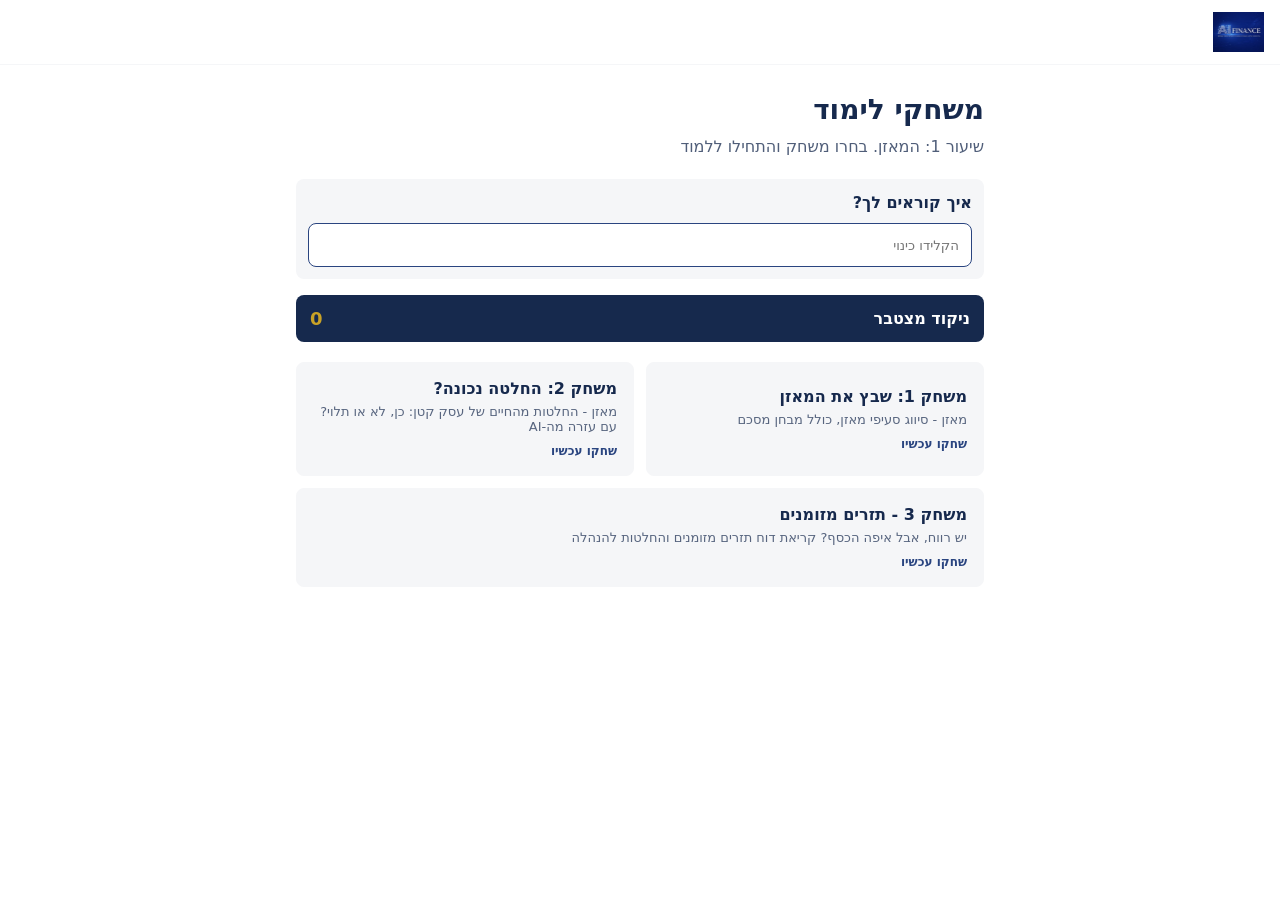
<file: index.html>
<!DOCTYPE html>
<html lang="he" dir="rtl">
<head>
<meta charset="UTF-8">
<meta name="viewport" content="width=device-width, initial-scale=1.0">
<title>משחקי לימוד</title>
<link rel="stylesheet" href="assets/style.css">
<link rel="icon" href="assets/logo.png">
</head>
<body>
  <header class="site-header">
    <img src="assets/logo.png" alt="לוגו" class="logo"
      onerror="this.style.display='none'; document.getElementById('logo-fallback').style.display='flex';">
    <strong id="logo-fallback" class="logo-fallback" style="display:none;">משחקי לימוד</strong>
  </header>

  <main class="home-main">
    <h1>משחקי לימוד</h1>
    <p class="subtitle">שיעור 1: המאזן. בחרו משחק והתחילו ללמוד</p>

    <section class="nickname-section">
      <label for="nickname">איך קוראים לך?</label>
      <input id="nickname" type="text" placeholder="הקלידו כינוי" maxlength="20" autocomplete="off">
    </section>

    <section class="score-bar">
      <span class="score-label">ניקוד מצטבר</span>
      <span class="score-value" id="total-score">0</span>
    </section>

    <section class="games-grid">
      <button class="game-card pressable" data-game="maazan" type="button">
        <h3>משחק 1: שבץ את המאזן</h3>
        <p>מאזן - סיווג סעיפי מאזן, כולל מבחן מסכם</p>
        <span class="badge">שחקו עכשיו</span>
      </button>

      <button class="game-card pressable" data-game="hachlata" type="button">
        <h3>משחק 2: החלטה נכונה?</h3>
        <p>מאזן - החלטות מהחיים של עסק קטן: כן, לא או תלוי? עם עזרה מה-AI</p>
        <span class="badge">שחקו עכשיו</span>
      </button>

      <button class="game-card pressable" data-game="tazrim" type="button">
        <h3>משחק 3 - תזרים מזומנים</h3>
        <p>יש רווח, אבל איפה הכסף? קריאת דוח תזרים מזומנים והחלטות להנהלה</p>
        <span class="badge">שחקו עכשיו</span>
      </button>
    </section>
  </main>

  <script>
    (function () {
      var NICKNAME_KEY = "learnGames_nickname";
      var TOTAL_SCORE_KEY = "learnGames_totalScore";

      var nicknameInput = document.getElementById("nickname");
      try {
        var savedNickname = localStorage.getItem(NICKNAME_KEY);
        if (savedNickname) {
          nicknameInput.value = savedNickname;
        }
      } catch (e) {
        // localStorage לא זמין; מתעלמים בשקט
      }

      nicknameInput.addEventListener("input", function () {
        try {
          localStorage.setItem(NICKNAME_KEY, nicknameInput.value);
        } catch (e) {
          // localStorage לא זמין; מתעלמים בשקט
        }
      });

      var totalScoreEl = document.getElementById("total-score");
      try {
        var total = parseInt(localStorage.getItem(TOTAL_SCORE_KEY) || "0", 10);
        totalScoreEl.textContent = isNaN(total) ? "0" : String(total);
      } catch (e) {
        totalScoreEl.textContent = "0";
      }

      document.querySelector('[data-game="maazan"]').addEventListener("click", function () {
        window.location.href = "games/02-maazan.html";
      });

      document.querySelector('[data-game="hachlata"]').addEventListener("click", function () {
        window.location.href = "games/04-hachlata.html";
      });

      document.querySelector('[data-game="tazrim"]').addEventListener("click", function () {
        window.location.href = "games/05-tazrim.html";
      });

    })();
  </script>
</body>
</html>
</file>
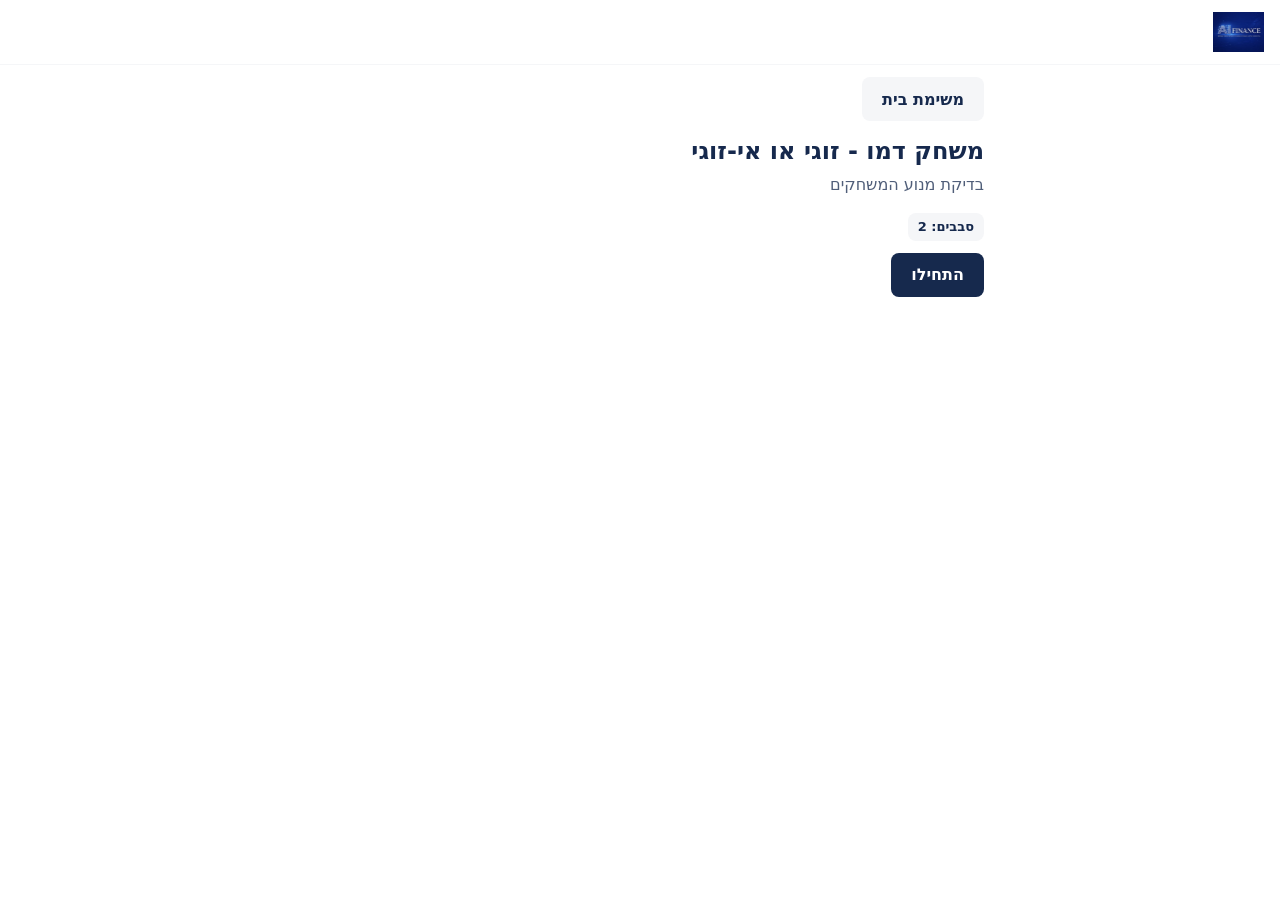
<file: demo.html>
<!DOCTYPE html>
<html lang="he" dir="rtl">
<head>
<meta charset="UTF-8">
<meta name="viewport" content="width=device-width, initial-scale=1.0">
<title>בדיקת מנוע - דמו</title>
<link rel="stylesheet" href="assets/style.css">
<link rel="icon" href="assets/logo.png">
</head>
<body>
  <header class="site-header">
    <img src="assets/logo.png" alt="לוגו" class="logo"
      onerror="this.style.display='none'; document.getElementById('logo-fallback').style.display='flex';">
    <strong id="logo-fallback" class="logo-fallback" style="display:none;">משחקי לימוד</strong>
  </header>

  <div class="game-shell" id="demo-game"></div>

  <script src="assets/engine.js"></script>
  <script src="data/demo.js"></script>
  <script>
    initGame(window.DEMO_GAME_DATA, "demo-game");
  </script>
</body>
</html>
</file>
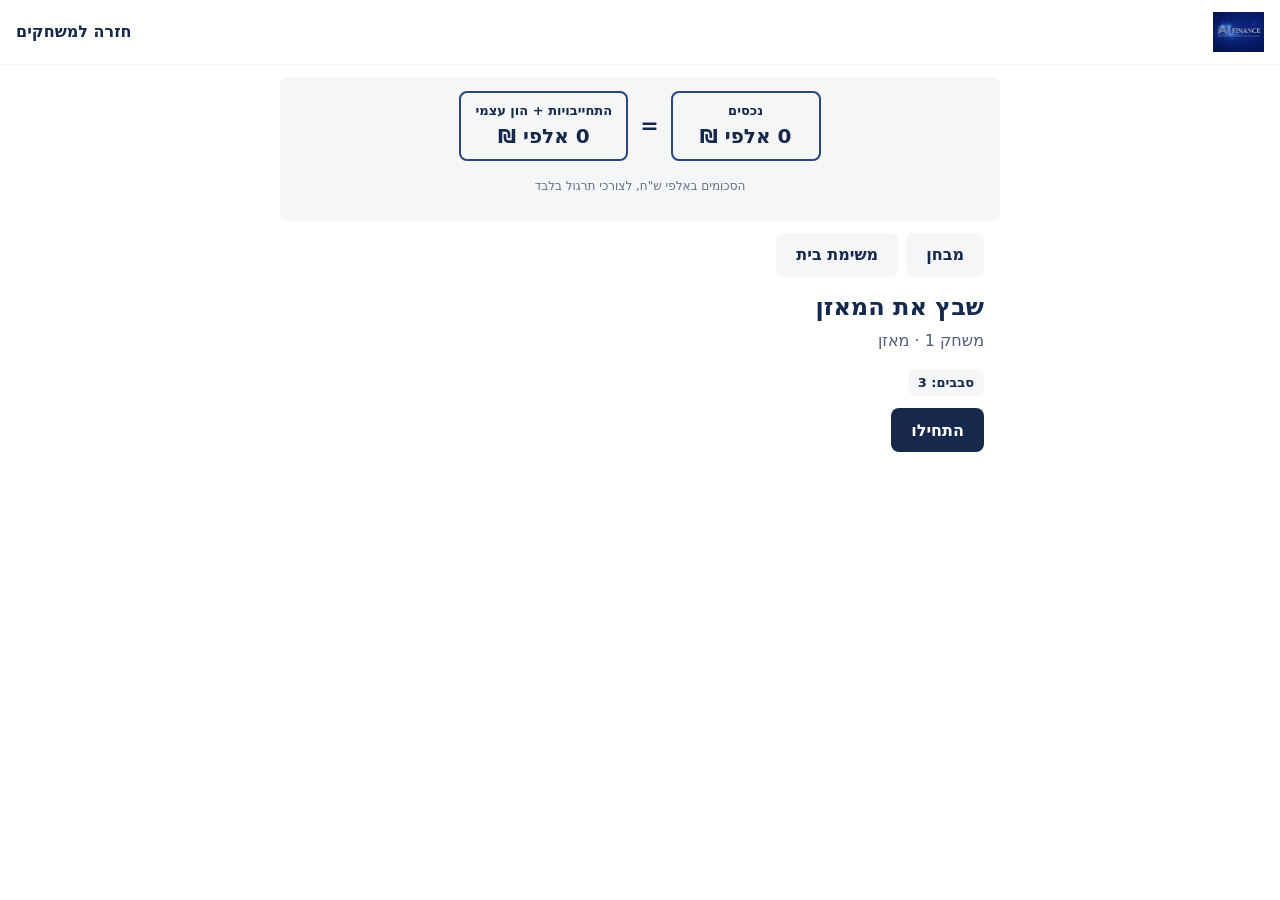
<file: games/02-maazan.html>
<!DOCTYPE html>
<html lang="he" dir="rtl">
<head>
<meta charset="UTF-8">
<meta name="viewport" content="width=device-width, initial-scale=1.0">
<title>שבץ את המאזן - משחק 1</title>
<link rel="stylesheet" href="../assets/style.css">
<link rel="icon" href="../assets/logo.png">
<style>
  /* עיצוב ייעודי לפאנל משוואת המאזן - שייך למשחק הזה בלבד, לא נוגע ב-engine.js */
  .maazan-equation {
    display: flex;
    align-items: center;
    justify-content: center;
    flex-wrap: wrap;
    gap: 12px;
    max-width: 720px;
    margin: 12px auto 0;
    padding: 14px;
    border-radius: 8px;
    background: var(--bg-gray);
  }

  .eq-side {
    display: flex;
    flex-direction: column;
    align-items: center;
    min-width: 150px;
    padding: 8px 14px;
    border-radius: 8px;
    border: 2px solid var(--navy-light);
    transition: border-color 200ms ease, color 200ms ease;
  }

  .eq-label {
    font-size: 13px;
    font-weight: 600;
    color: var(--navy-deep);
  }

  .eq-value {
    font-size: 20px;
    font-weight: 700;
    color: var(--navy-deep);
    transition: color 200ms ease;
  }

  .eq-sign {
    font-size: 22px;
    font-weight: 700;
    color: var(--navy-deep);
  }

  .maazan-equation.balanced .eq-side {
    border-color: var(--gold);
  }

  .maazan-equation.balanced .eq-value {
    color: var(--gold);
  }

  .maazan-equation.unbalanced .eq-side {
    border-color: var(--red-error);
  }

  .maazan-equation.unbalanced .eq-value {
    color: var(--red-error);
  }

  .eq-note {
    width: 100%;
    text-align: center;
    font-size: 12px;
    color: var(--navy-deep);
    opacity: 0.65;
    margin-top: 4px;
  }
</style>
</head>
<body>
  <header class="site-header">
    <img src="../assets/logo.png" alt="לוגו" class="logo"
      onerror="this.style.display='none'; document.getElementById('logo-fallback').style.display='flex';">
    <strong id="logo-fallback" class="logo-fallback" style="display:none;">משחקי לימוד</strong>
    <a href="../index.html" class="home-link" style="margin-inline-start:auto;font-weight:600;color:inherit;text-decoration:none;white-space:nowrap;">חזרה למשחקים</a>
  </header>

  <section class="maazan-equation" id="maazan-equation" aria-live="polite">
    <div class="eq-side">
      <span class="eq-label">נכסים</span>
      <span class="eq-value" id="eq-assets-value">0 אלפי ₪</span>
    </div>
    <span class="eq-sign">=</span>
    <div class="eq-side">
      <span class="eq-label">התחייבויות + הון עצמי</span>
      <span class="eq-value" id="eq-liab-value">0 אלפי ₪</span>
    </div>
    <p class="eq-note">הסכומים באלפי ש"ח, לצורכי תרגול בלבד</p>
  </section>

  <div class="game-shell" id="maazan-game"></div>

  <script src="../assets/engine.js"></script>
  <script src="../data/02-maazan.js"></script>
  <script>
    (function () {
      var GAME_DATA = window.MAAZAN_GAME_DATA;
      var ASSET_SIDE_IDS = { cur_asset: true, fix_asset: true };

      // רשימת כל הפריטים, לחישוב משוואת המאזן בלי לגעת ב-engine.js.
      var ALL_ITEMS = [];
      GAME_DATA.rounds.forEach(function (round) {
        round.items.forEach(function (item) {
          ALL_ITEMS.push(item);
        });
      });

      var countedIds = {};
      var assetsTotal = 0;
      var liabEquityTotal = 0;

      var equationEl = document.getElementById("maazan-equation");
      var assetsValueEl = document.getElementById("eq-assets-value");
      var liabValueEl = document.getElementById("eq-liab-value");

      function formatAmount(n) {
        return n.toLocaleString("he-IL") + " אלפי ₪";
      }

      function updateDisplay() {
        assetsValueEl.textContent = formatAmount(assetsTotal);
        liabValueEl.textContent = formatAmount(liabEquityTotal);

        equationEl.classList.remove("balanced", "unbalanced");
        if (assetsTotal === 0 && liabEquityTotal === 0) {
          return; // מצב התחלתי ניטרלי, לפני כל שיבוץ
        }
        if (assetsTotal === liabEquityTotal) {
          equationEl.classList.add("balanced");
        } else {
          equationEl.classList.add("unbalanced");
        }
      }

      function resetEquation() {
        countedIds = {};
        assetsTotal = 0;
        liabEquityTotal = 0;
        updateDisplay();
      }

      function recomputeFromContainer() {
        // בודקים הכלה (substring) של הטקסט המלא של כל פריט בתוך תוכן קטגוריות
        // המקום שבו engine.js מציג פריטים ששובצו נכון - במקום לפרק לפי פסיקים,
        // כי חלק מטקסטי הפריטים מכילים פסיק בתוכם (למשל "..., הנפרעת בעוד שנתיים").
        var placedGroups = container.querySelectorAll(".category-items");
        var combinedText = "";
        placedGroups.forEach(function (group) {
          combinedText += " || " + group.textContent;
        });

        ALL_ITEMS.forEach(function (item) {
          if (countedIds[item.id]) {
            return;
          }
          if (combinedText.indexOf(item.text) !== -1) {
            countedIds[item.id] = true;
            if (ASSET_SIDE_IDS[item.answer]) {
              assetsTotal += item.amount;
            } else {
              liabEquityTotal += item.amount;
            }
          }
        });
        updateDisplay();
      }

      var container = document.getElementById("maazan-game");

      // לחיצה על "שחקו שוב" מאפסת משחק שלם ב-engine.js, ולכן גם מאפסים כאן.
      container.addEventListener("click", function (e) {
        if (e.target && e.target.textContent && e.target.textContent.trim() === "שחקו שוב") {
          resetEquation();
        }
      });

      var observer = new MutationObserver(function () {
        recomputeFromContainer();
      });
      observer.observe(container, { childList: true, subtree: true });

      initGame(GAME_DATA, "maazan-game");
    })();
  </script>
</body>
</html>
</file>
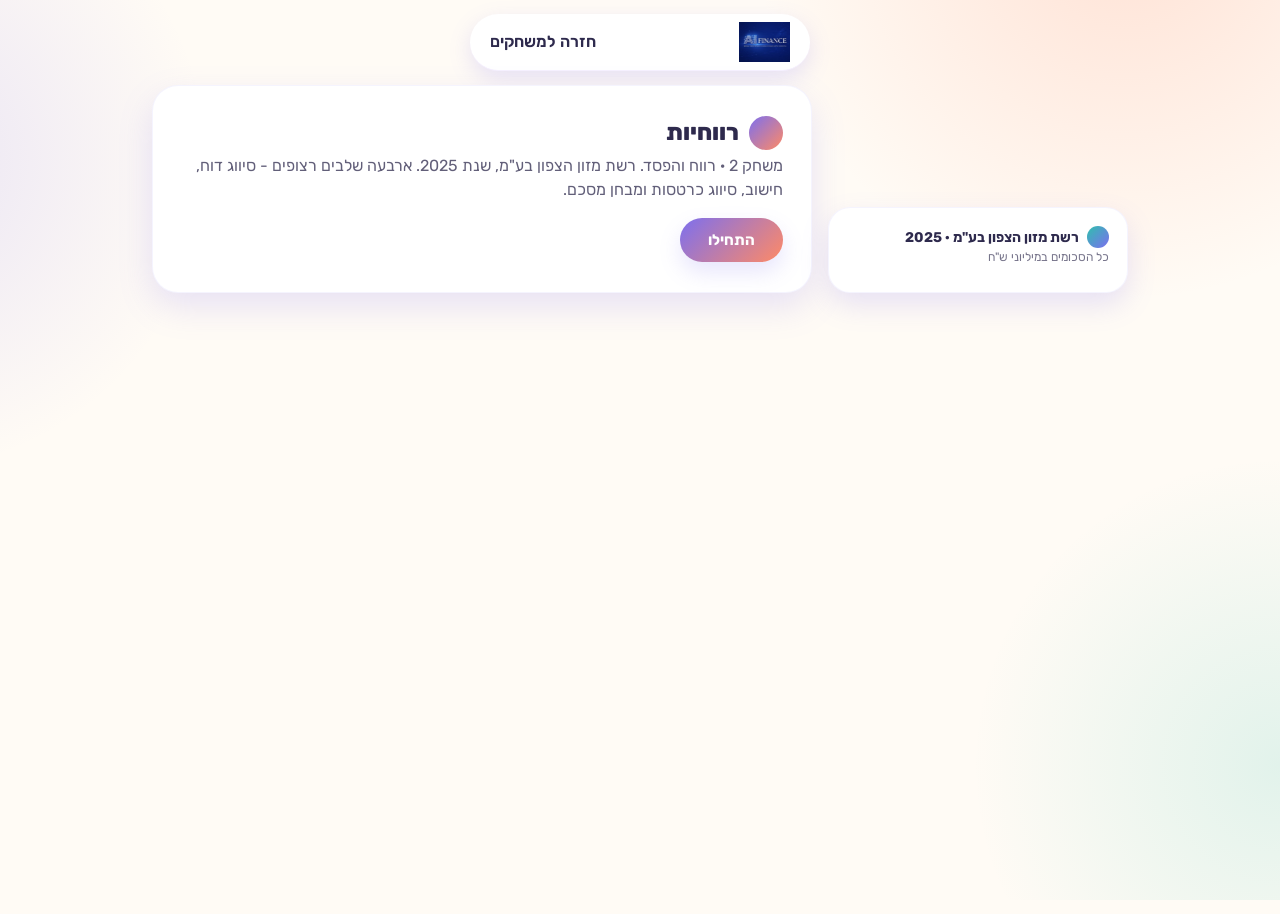
<file: games/03-rivchi.html>
<!DOCTYPE html>
<html lang="he" dir="rtl">
<head>
<meta charset="UTF-8">
<meta name="viewport" content="width=device-width, initial-scale=1.0">
<title>רווחיות - משחק 2</title>
<link rel="stylesheet" href="../assets/style.css">
<link rel="icon" href="../assets/logo.png">
<link rel="preconnect" href="https://fonts.googleapis.com">
<link rel="preconnect" href="https://fonts.gstatic.com" crossorigin>
<link href="https://fonts.googleapis.com/css2?family=Rubik:wght@400;500;600;700;800&display=swap" rel="stylesheet">
<style>
  /*
    עיצוב ייעודי למשחק "רווחיות" בלבד - לא נוגע ב-engine.js ולא ב-assets/style.css.
    כל המשתנים והכללים כאן מוגדרים תחת .rv-theme (על ה-body של הדף הזה בלבד),
    כך שהם דורסים את משתני העיצוב המשותפים רק במסמך הזה ולא משפיעים על משחקים אחרים.
  */

  .rv-theme {
    --navy-deep: #2E2A4D;
    --navy-light: #B7A9E8;
    --gold: #F5A623;
    --bg-gray: #F6F1FF;
    --red-error: #E8506B;
    --rv-violet: #7C6FEF;
    --rv-coral: #FF8A65;
    --rv-teal: #2FBFAE;
    --rv-cream: #FFFBF5;
    --rv-shadow: rgba(124, 111, 239, 0.18);
    font-family: "Rubik", "Segoe UI", Arial, sans-serif;
    min-height: 100vh;
    background-color: var(--rv-cream);
    background-image:
      radial-gradient(620px circle at 88% -8%, rgba(255, 138, 101, 0.22), transparent 60%),
      radial-gradient(520px circle at -8% 18%, rgba(124, 111, 239, 0.16), transparent 60%),
      radial-gradient(560px circle at 100% 85%, rgba(47, 191, 174, 0.14), transparent 55%);
    background-attachment: fixed;
  }

  .rv-theme .site-header {
    background: #fff;
    border-radius: 999px;
    max-width: 340px;
    margin: 14px auto;
    padding: 8px 20px;
    box-shadow: 0 8px 22px var(--rv-shadow);
  }

  .rv-theme .logo-fallback {
    color: var(--rv-violet);
    font-weight: 700;
  }

  .rv-theme .screen {
    background: #fff;
    border-radius: 26px;
    padding: 30px 28px;
    box-shadow: 0 14px 34px var(--rv-shadow);
    border: 1px solid rgba(124, 111, 239, 0.08);
  }

  .rv-theme .screen h2 {
    display: flex;
    align-items: center;
    gap: 10px;
    font-size: 23px;
    font-weight: 800;
    color: var(--navy-deep);
    margin-top: 0;
    line-height: 1.3;
  }

  .rv-theme .screen h2::before {
    content: "";
    display: inline-block;
    flex-shrink: 0;
    width: 34px;
    height: 34px;
    border-radius: 50%;
    background-color: var(--rv-violet);
    background-image:
      linear-gradient(135deg, var(--rv-violet), var(--rv-coral)),
      url("data:image/svg+xml,<svg xmlns='http://www.w3.org/2000/svg' viewBox='0 0 24 24' fill='white'><rect x='3' y='12' width='4' height='9'/><rect x='10' y='7' width='4' height='14'/><rect x='17' y='3' width='4' height='18'/></svg>");
    background-size: cover, 16px 16px;
    background-position: center, center;
    background-repeat: no-repeat, no-repeat;
  }

  .rv-theme .screen-subtitle {
    color: var(--navy-deep);
    opacity: 0.75;
  }

  .rv-theme .score-line,
  .rv-theme .level-tag {
    display: inline-block;
    background: var(--bg-gray);
    color: var(--navy-deep);
    padding: 6px 16px;
    border-radius: 999px;
    font-weight: 600;
    font-size: 13px;
  }

  .rv-theme .btn {
    border-radius: 999px;
    border: none;
    padding: 12px 28px;
    font-family: inherit;
    font-weight: 700;
    font-size: 15px;
    cursor: pointer;
    transition: transform 150ms ease, box-shadow 150ms ease;
  }

  .rv-theme .btn.btn-primary {
    background: linear-gradient(135deg, var(--rv-violet), var(--rv-coral));
    color: #fff;
    box-shadow: 0 10px 22px var(--rv-shadow);
  }

  .rv-theme .btn.btn-primary:hover {
    transform: translateY(-2px);
    box-shadow: 0 12px 26px var(--rv-shadow);
  }

  .rv-theme .btn.btn-secondary {
    background: #fff;
    color: var(--rv-violet);
    border: 2px solid var(--rv-violet);
  }

  .rv-theme .pressable:active {
    transform: scale(0.96);
  }

  .rv-theme .categories {
    gap: 10px;
  }

  .rv-theme .category {
    border-radius: 16px;
    border: 2px solid var(--rv-violet);
    background: #fff;
    color: var(--navy-deep);
    font-weight: 600;
    padding: 10px 16px;
    transition: background 150ms ease, color 150ms ease, transform 150ms ease;
  }

  .rv-theme .category:hover {
    background: var(--rv-violet);
    color: #fff;
    transform: translateY(-1px);
  }

  .rv-theme .item-pile {
    gap: 10px;
  }

  .rv-theme .item-card {
    border-radius: 14px;
    border: 2px solid var(--bg-gray);
    background: var(--rv-cream);
    color: var(--navy-deep);
    font-weight: 500;
    padding: 10px 16px;
  }

  .rv-theme .item-card.selected {
    border-color: var(--rv-coral);
    background: #fff;
    box-shadow: 0 4px 14px rgba(255, 138, 101, 0.3);
  }

  .rv-theme .feedback-box {
    border-radius: 14px;
    padding: 12px 16px;
    font-weight: 600;
    margin: 10px 0;
    display: flex;
    align-items: center;
    gap: 10px;
  }

  .rv-theme .feedback-box.correct {
    background: rgba(47, 191, 174, 0.12);
    color: #1B8F7F;
    border: 1px solid rgba(47, 191, 174, 0.3);
  }

  .rv-theme .feedback-box.correct::before {
    content: "";
    flex-shrink: 0;
    width: 22px;
    height: 22px;
    border-radius: 50%;
    background-color: var(--rv-teal);
    background-image: url("data:image/svg+xml,<svg xmlns='http://www.w3.org/2000/svg' viewBox='0 0 24 24' fill='none' stroke='white' stroke-width='3' stroke-linecap='round' stroke-linejoin='round'><path d='M4 12l5 5L20 6'/></svg>");
    background-size: 13px 13px;
    background-position: center;
    background-repeat: no-repeat;
  }

  .rv-theme .feedback-box.wrong {
    background: rgba(232, 80, 107, 0.1);
    color: #C43A54;
    border: 1px solid rgba(232, 80, 107, 0.25);
  }

  .rv-theme .feedback-box.wrong::before {
    content: "";
    flex-shrink: 0;
    width: 22px;
    height: 22px;
    border-radius: 50%;
    background-color: var(--red-error);
    background-image: url("data:image/svg+xml,<svg xmlns='http://www.w3.org/2000/svg' viewBox='0 0 24 24' fill='none' stroke='white' stroke-width='3' stroke-linecap='round' stroke-linejoin='round'><path d='M6 6l12 12M18 6L6 18'/></svg>");
    background-size: 13px 13px;
    background-position: center;
    background-repeat: no-repeat;
  }

  .rv-theme .top-progress {
    background: var(--bg-gray);
    border-radius: 999px;
    height: 10px;
    overflow: hidden;
  }

  .rv-theme .top-progress-fill {
    background: linear-gradient(90deg, var(--rv-coral), var(--gold));
    height: 100%;
    border-radius: 999px;
    transition: width 300ms ease;
  }

  .rv-theme .missed-list {
    padding-inline-start: 22px;
  }

  .rv-theme .missed-list li {
    margin-bottom: 6px;
    color: var(--navy-deep);
  }

  .rv-layout {
    display: flex;
    flex-wrap: wrap-reverse;
    gap: 16px;
    max-width: 1000px;
    margin: 0 auto;
    padding: 0 12px 24px;
    align-items: flex-start;
  }

  .rv-action {
    flex: 1 1 420px;
    min-width: 280px;
  }

  .rv-waterfall {
    flex: 0 0 300px;
    max-width: 340px;
    background: #fff;
    border-radius: 22px;
    padding: 18px 18px;
    position: sticky;
    top: 12px;
    box-shadow: 0 12px 28px var(--rv-shadow);
    border: 1px solid rgba(124, 111, 239, 0.08);
  }

  .rv-wf-head {
    margin-bottom: 8px;
  }

  .rv-wf-company {
    display: flex;
    align-items: center;
    gap: 8px;
    font-weight: 700;
    color: var(--navy-deep);
    font-size: 14px;
  }

  .rv-wf-company::before {
    content: "";
    flex-shrink: 0;
    width: 22px;
    height: 22px;
    border-radius: 50%;
    background-color: var(--rv-teal);
    background-image: linear-gradient(135deg, var(--rv-teal), var(--rv-violet)),
      url("data:image/svg+xml,<svg xmlns='http://www.w3.org/2000/svg' viewBox='0 0 24 24' fill='white'><rect x='3' y='12' width='4' height='9'/><rect x='10' y='7' width='4' height='14'/><rect x='17' y='3' width='4' height='18'/></svg>");
    background-size: cover, 12px 12px;
    background-position: center, center;
    background-repeat: no-repeat, no-repeat;
  }

  .rv-wf-note {
    font-size: 12px;
    color: var(--navy-deep);
    opacity: 0.65;
  }

  .rv-wf-rows,
  .rv-mini-water {
    margin-top: 6px;
  }

  .rv-wf-row {
    display: flex;
    justify-content: space-between;
    align-items: baseline;
    padding: 5px 0;
    color: var(--navy-deep);
    font-size: 14px;
  }

  .rv-wf-row.rv-subtotal {
    border-top: 1px solid var(--navy-light);
    margin-top: 4px;
    padding-top: 7px;
    font-weight: 700;
  }

  .rv-wf-amount {
    font-variant-numeric: tabular-nums;
    direction: ltr;
    unicode-bidi: isolate;
  }

  .rv-wf-row.rv-gold-row .rv-wf-amount,
  .rv-wf-row.rv-gold-row .rv-wf-label {
    color: var(--gold);
    font-weight: 700;
  }

  @keyframes rv-flash-gold {
    0% { background-color: transparent; }
    30% { background-color: rgba(245, 166, 35, 0.3); }
    100% { background-color: transparent; }
  }

  .rv-flash {
    animation: rv-flash-gold 200ms ease;
    border-radius: 6px;
  }

  @keyframes rv-match-flash {
    0% { background-color: #fff; }
    30% { background-color: rgba(245, 166, 35, 0.32); }
    100% { background-color: #fff; }
  }

  .rv-match-flash {
    animation: rv-match-flash 500ms ease;
  }

  @keyframes rv-enter {
    from { opacity: 0; transform: translateY(6px); }
    to { opacity: 1; transform: translateY(0); }
  }

  .rv-enter {
    animation: rv-enter 180ms ease;
  }

  @keyframes rv-shake {
    0% { transform: translateX(0); }
    25% { transform: translateX(-6px); }
    50% { transform: translateX(6px); }
    75% { transform: translateX(-4px); }
    100% { transform: translateX(0); }
  }

  .rv-shake {
    animation: rv-shake 120ms ease;
    border-color: var(--red-error) !important;
  }

  @keyframes rv-screen-in {
    from { opacity: 0; transform: translateY(8px); }
    to { opacity: 1; transform: translateY(0); }
  }

  .rv-screen-transition {
    animation: rv-screen-in 200ms ease;
  }

  .rv-progress-wrap {
    position: relative;
    margin-bottom: 10px;
  }

  .rv-progress-dots {
    display: flex;
    justify-content: space-between;
    margin-top: 4px;
  }

  .rv-progress-dot {
    width: 9px;
    height: 9px;
    border-radius: 50%;
    background: var(--navy-light);
    opacity: 0.5;
    transition: box-shadow 200ms ease;
  }

  .rv-progress-dot.rv-done {
    background: var(--gold);
    opacity: 1;
    box-shadow: 0 0 0 4px rgba(245, 166, 35, 0.22);
  }

  .rv-mini-cats {
    display: grid;
    grid-template-columns: 1fr 1fr;
    gap: 10px;
    margin-top: 10px;
  }

  .rv-mini-cat {
    background: linear-gradient(135deg, rgba(124, 111, 239, 0.08), rgba(255, 138, 101, 0.08));
    border-radius: 14px;
    padding: 10px 12px;
  }

  .rv-mini-cat-label {
    font-size: 12px;
    color: var(--navy-deep);
    opacity: 0.75;
  }

  .rv-mini-cat-amount {
    font-size: 16px;
    font-weight: 700;
    color: var(--navy-deep);
    font-variant-numeric: tabular-nums;
    direction: ltr;
    unicode-bidi: isolate;
    display: block;
  }

  .rv-mini-water {
    background: var(--bg-gray);
    border-radius: 14px;
    padding: 4px 12px;
  }

  .rv-field-row {
    margin: 14px 0;
  }

  .rv-field-row input[type="text"] {
    width: 100%;
    max-width: 220px;
    min-height: 44px;
    font-size: 16px;
    padding: 6px 14px;
    border: 2px solid var(--navy-light);
    border-radius: 14px;
    box-sizing: border-box;
    font-family: inherit;
    background: var(--rv-cream);
    color: var(--navy-deep);
  }

  .rv-field-row input[type="text"]:focus {
    outline: none;
    border-color: var(--rv-violet);
    box-shadow: 0 0 0 4px rgba(124, 111, 239, 0.15);
    background: #fff;
  }

  .rv-field-error {
    color: var(--red-error);
    font-size: 13px;
    margin-top: 6px;
    min-height: 18px;
    font-weight: 600;
  }

  .rv-hint {
    color: var(--navy-deep);
    opacity: 0.75;
    font-size: 13px;
    margin-top: 8px;
    background: var(--bg-gray);
    display: inline-block;
    padding: 6px 12px;
    border-radius: 10px;
  }

  .rv-mc-choices,
  .rv-sentence-list {
    display: flex;
    flex-direction: column;
    gap: 10px;
    margin-top: 14px;
  }

  .rv-mc-choice,
  .rv-sentence-item {
    text-align: right;
    min-height: 44px;
    padding: 10px 16px;
    border: 2px solid var(--bg-gray);
    border-radius: 14px;
    background: var(--rv-cream);
    cursor: pointer;
    font-size: 15px;
    font-family: inherit;
    color: var(--navy-deep);
    transition: border-color 150ms ease, background 150ms ease, transform 150ms ease;
  }

  .rv-mc-choice:hover,
  .rv-sentence-item:hover {
    border-color: var(--rv-violet);
    background: #fff;
    transform: translateY(-1px);
  }

  .rv-exam-counter {
    display: inline-block;
    color: var(--rv-violet);
    background: var(--bg-gray);
    font-weight: 700;
    font-size: 13px;
    margin-bottom: 10px;
    padding: 5px 14px;
    border-radius: 999px;
  }

  .rv-final-score-ring {
    width: 156px;
    height: 156px;
    margin: 6px auto 20px;
    border-radius: 50%;
    background: conic-gradient(var(--rv-violet) calc(var(--rv-pct, 0) * 1%), var(--bg-gray) 0);
    display: flex;
    align-items: center;
    justify-content: center;
    box-shadow: 0 14px 34px var(--rv-shadow);
  }

  .rv-final-score-inner {
    width: 124px;
    height: 124px;
    border-radius: 50%;
    background: #fff;
    display: flex;
    align-items: center;
    justify-content: center;
    font-size: 34px;
    font-weight: 800;
    color: var(--navy-deep);
  }

  .rv-stage-breakdown {
    display: flex;
    flex-direction: column;
    gap: 8px;
    margin-bottom: 18px;
  }

  .rv-stage-breakdown-row {
    display: flex;
    justify-content: space-between;
    font-size: 14px;
    font-weight: 600;
    color: var(--navy-deep);
    background: var(--bg-gray);
    padding: 9px 16px;
    border-radius: 12px;
  }

  .rv-review-item {
    border-top: none;
    background: var(--rv-cream);
    border-radius: 16px;
    padding: 14px 16px;
    margin-bottom: 10px;
  }

  .rv-review-prompt {
    font-weight: 600;
    color: var(--navy-deep);
    margin-bottom: 4px;
  }

  .rv-review-status.rv-ok {
    color: #1B8F7F;
    font-weight: 700;
  }

  .rv-review-status.rv-bad {
    color: var(--red-error);
    font-weight: 700;
  }

  .rv-review-explain {
    font-size: 13px;
    color: var(--navy-deep);
    opacity: 0.85;
    margin-top: 4px;
  }

  .rv-review-note {
    font-size: 12px;
    color: var(--navy-deep);
    opacity: 0.6;
    margin-top: 4px;
  }

  .rv-missed-heading {
    margin-top: 18px;
    font-weight: 700;
    color: var(--navy-deep);
  }

  .rv-form-warning {
    color: var(--red-error);
    font-weight: 600;
    padding: 10px 16px;
    background: rgba(232, 80, 107, 0.1);
    border-radius: 12px;
  }

  @media (max-width: 780px) {
    .rv-layout {
      flex-direction: column;
    }
    .rv-waterfall {
      flex: 0 0 auto; /* בעמודה, flex-basis של 300px הפך לגובה קבוע ויצר קופסה ריקה גדולה במובייל */
      position: static;
      max-width: none;
      width: 100%;
      padding: 14px 16px;
    }
    .rv-wf-row {
      font-size: 13px;
      padding: 3px 0;
    }
  }
</style>
</head>
<body class="rv-theme">
  <!--
    ====================================================================
    הגדרות טופס Google - למילוי ידני בלבד. שלושת השדות הבאים חובה למלא
    לפני שהכפתור "שלח את התוצאה" יעבוד. עד אז מוצגת הודעת אזהרה במקומו.
    ====================================================================
  -->
  <script>
    var FORM = {
      base:  "https://docs.google.com/forms/d/e/1FAIpQLSeoOCQo2pWTJ2m_T0GdJJk18oCZ9WtXe83QkYGXR_hF0K6IMA/viewform",
      name:  "entry.2065594307",
      game:  "entry.465379463",
      score: "entry.2059558760"
    };
  </script>

  <header class="site-header">
    <img src="../assets/logo.png" alt="לוגו" class="logo"
      onerror="this.style.display='none'; document.getElementById('logo-fallback').style.display='flex';">
    <strong id="logo-fallback" class="logo-fallback" style="display:none;">משחקי לימוד</strong>
    <a href="../index.html" class="home-link" style="margin-inline-start:auto;font-weight:600;color:inherit;text-decoration:none;white-space:nowrap;">חזרה למשחקים</a>
  </header>

  <div class="rv-layout">
    <aside class="rv-waterfall" id="rv-waterfall">
      <div class="rv-wf-head">
        <div class="rv-wf-company">רשת מזון הצפון בע"מ · 2025</div>
        <div class="rv-wf-note">כל הסכומים במיליוני ש"ח</div>
      </div>
      <div class="rv-wf-rows" id="rv-wf-rows"></div>
    </aside>

    <main class="rv-action">
      <div id="rv-content"></div>
    </main>
  </div>

  <script src="../data/03-rivchi.js"></script>
  <script>
  (function () {
    "use strict";

    var DATA = window.RIVCHI_GAME_DATA;
    var TAX_RATE = DATA.taxRate;

    var contentEl = document.getElementById("rv-content");
    var wfRowsEl = document.getElementById("rv-wf-rows");
    var wfPanelEl = document.getElementById("rv-waterfall");

    var state = {
      waterfall: {},
      scores: { s1: 0, s2: 0, s3: 0, s4: 0 },
      maxScores: {
        s1: DATA.stage1Items.length * 10,
        s2: DATA.stage2Questions.length * 20,
        s3: DATA.stage3Items.length * 10,
        s4: 100
      },
      missed: {},
      stage1: null,
      stage2: null,
      stage3: null,
      stage4: null
    };

    // ----- אתחול המפל -----
    DATA.stage1Items.forEach(function (item) {
      state.waterfall[item.id] = {
        label: item.text,
        amount: item.amount,
        order: item.order,
        revealed: false,
        isSubtotal: item.answer === "subtotal"
      };
    });
    state.waterfall[DATA.taxRow.id] = {
      label: DATA.taxRow.text,
      amount: DATA.taxRow.amount,
      order: DATA.taxRow.order,
      revealed: false,
      isSubtotal: false
    };
    state.waterfall[DATA.netIncomeRow.id] = {
      label: DATA.netIncomeRow.text,
      amount: DATA.netIncomeRow.amount,
      order: DATA.netIncomeRow.order,
      revealed: false,
      isSubtotal: true,
      gold: true
    };

    function fmt(n) {
      return Number(n).toLocaleString("he-IL");
    }

    function el(tag, className) {
      var node = document.createElement(tag);
      if (className) {
        node.className = className;
      }
      return node;
    }

    function shuffle(arr) {
      for (var i = arr.length - 1; i > 0; i--) {
        var j = Math.floor(Math.random() * (i + 1));
        var tmp = arr[i];
        arr[i] = arr[j];
        arr[j] = tmp;
      }
      return arr;
    }

    function clearContent() {
      contentEl.innerHTML = "";
    }

    function screenWrap() {
      var screen = el("div", "screen rv-screen-transition");
      contentEl.appendChild(screen);
      return screen;
    }

    function addMissed(explain) {
      if (!explain) {
        return;
      }
      state.missed[explain] = (state.missed[explain] || 0) + 1;
    }

    function parseNumber(raw, isPercent) {
      if (raw === null || raw === undefined) {
        return NaN;
      }
      var s = String(raw).trim();
      if (!s) {
        return NaN;
      }
      s = s.replace(/,/g, ".");
      var hasPercent = s.indexOf("%") !== -1;
      s = s.replace(/%/g, "").trim();
      var num = parseFloat(s);
      if (isNaN(num)) {
        return NaN;
      }
      if (isPercent && !hasPercent && num > 0 && num <= 1) {
        num = num * 100;
      }
      return num;
    }

    // ----- מפל צד -----
    function renderWaterfallPanel(enterIds) {
      wfRowsEl.innerHTML = "";
      var rows = Object.keys(state.waterfall)
        .map(function (id) { return Object.assign({ id: id }, state.waterfall[id]); })
        .filter(function (r) { return r.revealed; })
        .sort(function (a, b) { return a.order - b.order; });

      rows.forEach(function (row) {
        var rowEl = el("div", "rv-wf-row" + (row.isSubtotal ? " rv-subtotal" : "") + (row.gold ? " rv-gold-row" : ""));
        if (enterIds && enterIds.indexOf(row.id) !== -1) {
          rowEl.className += " rv-enter";
        }
        var labelEl = el("span", "rv-wf-label");
        labelEl.textContent = row.label;
        var amountEl = el("span", "rv-wf-amount");
        amountEl.textContent = fmt(row.amount);
        rowEl.appendChild(labelEl);
        rowEl.appendChild(amountEl);
        wfRowsEl.appendChild(rowEl);
      });
    }

    function flashMatch() {
      wfPanelEl.classList.remove("rv-match-flash");
      // force reflow so the animation can restart
      void wfPanelEl.offsetWidth;
      wfPanelEl.classList.add("rv-match-flash");
    }

    // ----- פס התקדמות -----
    function buildProgressBar(stageNum, fraction) {
      var completed = stageNum - 1;
      var overall = (completed + (fraction || 0)) / 4;
      overall = Math.max(0, Math.min(1, overall));

      var wrap = el("div", "rv-progress-wrap");
      var track = el("div", "top-progress");
      var fill = el("div", "top-progress-fill");
      fill.style.width = Math.round(overall * 100) + "%";
      track.appendChild(fill);
      wrap.appendChild(track);

      var dots = el("div", "rv-progress-dots");
      for (var i = 1; i <= 4; i++) {
        var dot = el("span", "rv-progress-dot" + (completed >= i ? " rv-done" : ""));
        dots.appendChild(dot);
      }
      wrap.appendChild(dots);
      return wrap;
    }

    // ===================================================================
    // מסך פתיחה
    // ===================================================================
    function renderIntro() {
      clearContent();
      var screen = screenWrap();

      var h2 = el("h2");
      h2.textContent = DATA.meta.title;
      screen.appendChild(h2);

      var sub = el("p", "screen-subtitle");
      sub.textContent = "משחק 2 · רווח והפסד. רשת מזון הצפון בע\"מ, שנת 2025. ארבעה שלבים רצופים - סיווג דוח, חישוב, סיווג כרטסות ומבחן מסכם.";
      screen.appendChild(sub);

      var startBtn = el("button", "btn btn-primary pressable");
      startBtn.textContent = "התחילו";
      startBtn.addEventListener("click", function () {
        startStage1();
      });
      screen.appendChild(startBtn);
    }

    // ===================================================================
    // שלב 1: סיווג שורות הדוח
    // ===================================================================
    function startStage1() {
      state.stage1 = {
        pile: shuffle(DATA.stage1Items.slice()),
        selectedId: null,
        wrongCounts: {},
        lastFeedback: null,
        shakeId: null
      };
      renderStage1();
    }

    function renderStage1() {
      clearContent();
      var s1 = state.stage1;
      var totalItems = DATA.stage1Items.length;
      var doneItems = totalItems - s1.pile.length;

      var screen = screenWrap();
      screen.appendChild(buildProgressBar(1, doneItems / totalItems));

      var h2 = el("h2");
      h2.textContent = "שלב 1: סיווג שורות דוח רווח והפסד";
      screen.appendChild(h2);

      var sub = el("p", "screen-subtitle");
      sub.textContent = "בחרו שורה מהערימה, ואז בחרו את הקטגוריה המתאימה לה.";
      screen.appendChild(sub);

      var scoreLine = el("div", "score-line");
      scoreLine.textContent = "ניקוד שלב זה: " + state.scores.s1;
      screen.appendChild(scoreLine);

      if (s1.lastFeedback) {
        screen.appendChild(buildFeedbackBox(s1.lastFeedback));
      }

      var categoriesWrap = el("div", "categories");
      DATA.stage1Categories.forEach(function (cat) {
        var catBtn = el("button", "category pressable");
        catBtn.textContent = cat.label;
        catBtn.addEventListener("click", function () {
          attemptStage1Placement(cat.id);
        });
        categoriesWrap.appendChild(catBtn);
      });
      screen.appendChild(categoriesWrap);

      var pileWrap = el("div", "item-pile");
      s1.pile.forEach(function (item) {
        var itemBtn = el("button", "item-card pressable");
        if (item.id === s1.selectedId) {
          itemBtn.className += " selected";
        }
        if (item.id === s1.shakeId) {
          itemBtn.className += " rv-shake";
        }
        itemBtn.textContent = item.text;
        itemBtn.addEventListener("click", function () {
          selectStage1Item(item.id);
        });
        pileWrap.appendChild(itemBtn);
      });
      screen.appendChild(pileWrap);
    }

    function selectStage1Item(itemId) {
      var s1 = state.stage1;
      s1.selectedId = s1.selectedId === itemId ? null : itemId;
      s1.shakeId = null;
      renderStage1();
    }

    function attemptStage1Placement(categoryId) {
      var s1 = state.stage1;
      if (!s1.selectedId) {
        return;
      }
      var item = DATA.stage1Items.filter(function (i) { return i.id === s1.selectedId; })[0];

      if (item.answer === categoryId) {
        var firstTry = !s1.wrongCounts[item.id];
        var points = firstTry ? 10 : 4;
        state.scores.s1 += points;
        s1.pile = s1.pile.filter(function (i) { return i.id !== item.id; });
        s1.selectedId = null;
        s1.lastFeedback = { type: "correct", points: points };
        state.waterfall[item.id].revealed = true;
        renderWaterfallPanel([item.id]);

        if (s1.pile.length === 0) {
          renderStage1();
          window.setTimeout(function () { renderBetween(1, startStage2); }, 500);
          return;
        }
        renderStage1();
      } else {
        s1.wrongCounts[item.id] = (s1.wrongCounts[item.id] || 0) + 1;
        addMissed(item.explain);
        s1.selectedId = null;
        s1.shakeId = item.id;
        s1.lastFeedback = { type: "wrong", explain: item.explain };
        renderStage1();
        window.setTimeout(function () { s1.shakeId = null; }, 150);
      }
    }

    function buildFeedbackBox(feedback) {
      if (feedback.type === "correct") {
        var okBox = el("div", "feedback-box correct");
        okBox.textContent = "נכון! קיבלת " + feedback.points + " נקודות.";
        return okBox;
      }
      var wrongBox = el("div", "feedback-box wrong");
      wrongBox.textContent = feedback.explain || "לא נכון, נסו שוב.";
      return wrongBox;
    }

    // ===================================================================
    // מסך מעבר גנרי
    // ===================================================================
    function renderBetween(stageNum, nextFn) {
      clearContent();
      var screen = screenWrap();
      screen.appendChild(buildProgressBar(stageNum + 1, 0));

      var h2 = el("h2");
      h2.textContent = "שלב " + stageNum + " הושלם!";
      screen.appendChild(h2);

      var scoreKey = "s" + stageNum;
      var scoreLine = el("div", "score-line");
      scoreLine.textContent = "ניקוד בשלב: " + state.scores[scoreKey] + " מתוך " + state.maxScores[scoreKey];
      screen.appendChild(scoreLine);

      var nextBtn = el("button", "btn btn-primary pressable");
      nextBtn.textContent = "לשלב הבא";
      nextBtn.addEventListener("click", nextFn);
      screen.appendChild(nextBtn);
    }

    // ===================================================================
    // שלב 2: שלוש שאלות חישוב
    // ===================================================================
    function startStage2() {
      state.stage2 = { index: 0, attempts: 0, feedback: null };
      renderStage2();
    }

    function renderStage2() {
      clearContent();
      var s2 = state.stage2;
      var q = DATA.stage2Questions[s2.index];

      var screen = screenWrap();
      screen.appendChild(buildProgressBar(2, s2.index / DATA.stage2Questions.length));

      var h2 = el("h2");
      h2.textContent = "שלב 2: שאלת חישוב " + (s2.index + 1) + " מתוך " + DATA.stage2Questions.length;
      screen.appendChild(h2);

      if (q.preface) {
        var preface = el("p", "screen-subtitle");
        preface.textContent = q.preface;
        screen.appendChild(preface);
      }

      var prompt = el("p");
      prompt.textContent = q.prompt;
      screen.appendChild(prompt);

      if (s2.feedback) {
        screen.appendChild(buildFeedbackBox(s2.feedback));

        if (s2.feedback.type === "correct" || s2.feedback.type === "reveal") {
          var contBtn = el("button", "btn btn-primary pressable");
          contBtn.textContent = "המשך";
          contBtn.addEventListener("click", advanceStage2);
          screen.appendChild(contBtn);
        } else {
          appendStage2Input(screen, q, s2);
        }
        return;
      }

      appendStage2Input(screen, q, s2);
    }

    function appendStage2Input(screen, q, s2) {
      var row = el("div", "rv-field-row");
      var input = el("input");
      input.type = "text";
      input.inputMode = "decimal";
      row.appendChild(input);

      var errorLine = el("div", "rv-field-error");
      errorLine.textContent = "";
      row.appendChild(errorLine);

      input.addEventListener("input", function () {
        if (errorLine.textContent) {
          errorLine.textContent = "";
        }
      });

      screen.appendChild(row);

      if (s2.attempts >= 1 && q.hint) {
        var hint = el("p", "rv-hint");
        hint.textContent = "רמז: " + q.hint;
        screen.appendChild(hint);
      }

      var checkBtn = el("button", "btn btn-primary pressable");
      checkBtn.textContent = "בדיקה";
      checkBtn.addEventListener("click", function () {
        checkStage2Answer(q, input.value, errorLine);
      });
      screen.appendChild(checkBtn);

      input.focus();
    }

    function checkStage2Answer(q, rawValue, errorLine) {
      var s2 = state.stage2;
      if (!rawValue || !rawValue.trim()) {
        errorLine.textContent = "יש להזין תשובה.";
        return;
      }
      var parsed = parseNumber(rawValue, q.isPercent);
      if (isNaN(parsed)) {
        errorLine.textContent = "נא להזין מספר תקין.";
        return;
      }

      var correct = Math.abs(parsed - q.answer) <= q.tolerance;

      if (correct) {
        var pointsTable = [20, 10, 5];
        var points = pointsTable[Math.min(s2.attempts, 2)];
        state.scores.s2 += points;
        s2.feedback = { type: "correct", points: points, explain: q.explain };
        renderStage2WithExplain(q, points);
        if (q.id === "q1") {
          revealTaxAndNet();
        }
      } else {
        s2.attempts++;
        addMissed(q.explain);
        if (s2.attempts >= 3) {
          s2.feedback = { type: "reveal", explain: "התשובה הנכונה: " + q.answer + (q.isPercent ? "%" : "") + ". " + q.explain };
          renderStage2();
        } else {
          s2.feedback = null;
          renderStage2();
          markLastInputWrong();
        }
      }
    }

    function markLastInputWrong() {
      var input = contentEl.querySelector("input[type='text']");
      if (input) {
        input.className = "rv-shake";
        window.setTimeout(function () { input.className = ""; }, 150);
      }
    }

    function renderStage2WithExplain(q, points) {
      clearContent();
      var s2 = state.stage2;
      var screen = screenWrap();
      screen.appendChild(buildProgressBar(2, s2.index / DATA.stage2Questions.length));

      var h2 = el("h2");
      h2.textContent = "שלב 2: שאלת חישוב " + (s2.index + 1) + " מתוך " + DATA.stage2Questions.length;
      screen.appendChild(h2);

      if (q.preface) {
        var preface = el("p", "screen-subtitle");
        preface.textContent = q.preface;
        screen.appendChild(preface);
      }

      var prompt = el("p");
      prompt.textContent = q.prompt;
      screen.appendChild(prompt);

      var okBox = el("div", "feedback-box correct");
      okBox.textContent = "נכון! קיבלת " + points + " נקודות. " + q.explain;
      screen.appendChild(okBox);

      if (q.id === "q1") {
        var revealNote = el("p", "rv-hint");
        revealNote.id = "rv-reveal-note";
        revealNote.style.display = "none";
        revealNote.textContent = q.revealNote;
        screen.appendChild(revealNote);
      }

      var contBtn = el("button", "btn btn-primary pressable");
      contBtn.textContent = "המשך";
      contBtn.addEventListener("click", advanceStage2);
      screen.appendChild(contBtn);
    }

    function revealTaxAndNet() {
      state.waterfall[DATA.taxRow.id].revealed = true;
      renderWaterfallPanel([DATA.taxRow.id]);
      window.setTimeout(function () {
        state.waterfall[DATA.netIncomeRow.id].revealed = true;
        renderWaterfallPanel([DATA.netIncomeRow.id]);
        var note = document.getElementById("rv-reveal-note");
        if (note) {
          note.style.display = "block";
        }
      }, 200);
    }

    function advanceStage2() {
      var s2 = state.stage2;
      s2.index++;
      s2.attempts = 0;
      s2.feedback = null;
      if (s2.index >= DATA.stage2Questions.length) {
        renderBetween(2, startStage3);
      } else {
        renderStage2();
      }
    }

    // ===================================================================
    // שלב 3: סיווג כרטסות
    // ===================================================================
    function startStage3() {
      state.stage3 = {
        pile: shuffle(DATA.stage3Items.slice()),
        placedIds: {},
        selectedId: null,
        wrongCounts: {},
        lastFeedback: null,
        shakeId: null,
        totals: { cogs: 0, sm: 0, ga: 0, fin: 0 },
        justUpdated: false
      };
      renderStage3();
    }

    function computeStage3Waterfall(totals) {
      var revenue = DATA.revenue;
      var gross = revenue - totals.cogs;
      var operating = gross - totals.sm - totals.ga;
      var pretax = operating - totals.fin;
      var tax = pretax * TAX_RATE;
      var net = pretax - tax;
      return { gross: gross, operating: operating, pretax: pretax, tax: tax, net: net };
    }

    function renderStage3() {
      clearContent();
      var s3 = state.stage3;
      var totalItems = DATA.stage3Items.length;
      var doneItems = totalItems - s3.pile.length;

      var screen = screenWrap();
      screen.appendChild(buildProgressBar(3, doneItems / totalItems));

      var h2 = el("h2");
      h2.textContent = "שלב 3: סיווג כרטסות הוצאה";
      screen.appendChild(h2);

      var sub = el("p", "screen-subtitle");
      sub.textContent = "שבצו כל כרטסת לסעיף המתאים בדוח. הסכומים בסעיפים ובמפל מתעדכנים בזמן אמת.";
      screen.appendChild(sub);

      var scoreLine = el("div", "score-line");
      scoreLine.textContent = "ניקוד שלב זה: " + state.scores.s3;
      screen.appendChild(scoreLine);

      if (s3.lastFeedback) {
        screen.appendChild(buildFeedbackBox(s3.lastFeedback));
      }

      var categoriesWrap = el("div", "categories");
      DATA.stage3Categories.forEach(function (cat) {
        var catBtn = el("button", "category pressable");
        catBtn.textContent = cat.label;
        catBtn.addEventListener("click", function () {
          attemptStage3Placement(cat.id);
        });
        categoriesWrap.appendChild(catBtn);
      });
      screen.appendChild(categoriesWrap);

      var miniCats = el("div", "rv-mini-cats");
      DATA.stage3Categories.forEach(function (cat) {
        var box = el("div", "rv-mini-cat");
        var label = el("span", "rv-mini-cat-label");
        label.textContent = cat.label;
        var amount = el("span", "rv-mini-cat-amount");
        amount.id = "rv-mini-cat-" + cat.id;
        amount.textContent = fmt(s3.totals[cat.id]);
        if (s3.justUpdated) {
          amount.className += " rv-flash";
        }
        box.appendChild(label);
        box.appendChild(amount);
        miniCats.appendChild(box);
      });
      screen.appendChild(miniCats);

      var water = computeStage3Waterfall(s3.totals);
      var miniWater = el("div", "rv-mini-water");
      [
        ["רווח גולמי", water.gross],
        ["רווח תפעולי", water.operating],
        ["רווח לפני מס", water.pretax],
        ["מסים על ההכנסה", water.tax],
        ["רווח נקי", water.net]
      ].forEach(function (pair) {
        var row = el("div", "rv-wf-row");
        var label = el("span", "rv-wf-label");
        label.textContent = pair[0];
        var val = el("span", "rv-wf-amount");
        val.textContent = fmt(Math.round(pair[1] * 100) / 100);
        if (s3.justUpdated) {
          val.className += " rv-flash";
        }
        row.appendChild(label);
        row.appendChild(val);
        miniWater.appendChild(row);
      });
      screen.appendChild(miniWater);

      var pileWrap = el("div", "item-pile");
      s3.pile.forEach(function (item) {
        var itemBtn = el("button", "item-card pressable");
        if (item.id === s3.selectedId) {
          itemBtn.className += " selected";
        }
        if (item.id === s3.shakeId) {
          itemBtn.className += " rv-shake";
        }
        itemBtn.textContent = item.text + " (" + fmt(item.amount) + ")";
        itemBtn.addEventListener("click", function () {
          selectStage3Item(item.id);
        });
        pileWrap.appendChild(itemBtn);
      });
      screen.appendChild(pileWrap);
    }

    function selectStage3Item(itemId) {
      var s3 = state.stage3;
      s3.selectedId = s3.selectedId === itemId ? null : itemId;
      s3.shakeId = null;
      renderStage3();
    }

    function attemptStage3Placement(categoryId) {
      var s3 = state.stage3;
      if (!s3.selectedId) {
        return;
      }
      var item = DATA.stage3Items.filter(function (i) { return i.id === s3.selectedId; })[0];

      if (item.answer === categoryId) {
        var firstTry = !s3.wrongCounts[item.id];
        var points = firstTry ? 10 : 4;
        state.scores.s3 += points;
        s3.pile = s3.pile.filter(function (i) { return i.id !== item.id; });
        s3.totals[categoryId] += item.amount;
        s3.selectedId = null;
        s3.lastFeedback = { type: "correct", points: points };
        s3.justUpdated = true;

        if (s3.pile.length === 0) {
          renderStage3();
          flashMatch();
          window.setTimeout(function () { renderBetween(3, startStage4); }, 700);
          return;
        }
        renderStage3();
        s3.justUpdated = false;
      } else {
        s3.wrongCounts[item.id] = (s3.wrongCounts[item.id] || 0) + 1;
        addMissed(item.explain);
        s3.selectedId = null;
        s3.shakeId = item.id;
        s3.lastFeedback = { type: "wrong", explain: item.explain };
        renderStage3();
        window.setTimeout(function () { s3.shakeId = null; }, 150);
      }
    }

    // ===================================================================
    // שלב 4: מבחן מסכם
    // ===================================================================
    function startStage4() {
      state.stage4 = { index: 0, results: [] };
      renderStage4();
    }

    function renderStage4() {
      clearContent();
      var s4 = state.stage4;
      var q = DATA.stage4Questions[s4.index];

      var screen = screenWrap();
      screen.appendChild(buildProgressBar(4, s4.index / DATA.stage4Questions.length));

      var h2 = el("h2");
      h2.textContent = "שלב 4: מבחן מסכם";
      screen.appendChild(h2);

      var counter = el("div", "rv-exam-counter");
      counter.textContent = "שאלה " + (s4.index + 1) + " מתוך " + DATA.stage4Questions.length;
      screen.appendChild(counter);

      var prompt = el("p");
      prompt.textContent = q.prompt;
      screen.appendChild(prompt);

      if (q.type === "classify") {
        var categoriesWrap = el("div", "categories");
        DATA.stage3Categories.forEach(function (cat) {
          var catBtn = el("button", "category pressable");
          catBtn.textContent = cat.label;
          catBtn.addEventListener("click", function () {
            recordStage4Answer(q, cat.id === q.correct);
          });
          categoriesWrap.appendChild(catBtn);
        });
        screen.appendChild(categoriesWrap);
      } else if (q.type === "calc") {
        var row = el("div", "rv-field-row");
        var input = el("input");
        input.type = "text";
        input.inputMode = "decimal";
        row.appendChild(input);

        var errorLine = el("div", "rv-field-error");
        errorLine.textContent = "";
        row.appendChild(errorLine);

        input.addEventListener("input", function () {
          if (errorLine.textContent) {
            errorLine.textContent = "";
          }
        });
        screen.appendChild(row);

        var checkBtn = el("button", "btn btn-primary pressable");
        checkBtn.textContent = "המשך";
        checkBtn.addEventListener("click", function () {
          if (!input.value || !input.value.trim()) {
            errorLine.textContent = "יש להזין תשובה.";
            return;
          }
          var parsed = parseNumber(input.value, q.isPercent);
          if (isNaN(parsed)) {
            errorLine.textContent = "נא להזין מספר תקין.";
            return;
          }
          var correct = Math.abs(parsed - q.correct) <= q.tolerance;
          recordStage4Answer(q, correct);
        });
        screen.appendChild(checkBtn);
        input.focus();
      } else if (q.type === "mc") {
        var mcWrap = el("div", "rv-mc-choices");
        q.choices.forEach(function (choiceText, idx) {
          var choiceBtn = el("button", "rv-mc-choice pressable");
          choiceBtn.textContent = choiceText;
          choiceBtn.addEventListener("click", function () {
            recordStage4Answer(q, idx === q.correctIndex);
          });
          mcWrap.appendChild(choiceBtn);
        });
        screen.appendChild(mcWrap);
      } else if (q.type === "sentence") {
        var sentWrap = el("div", "rv-sentence-list");
        q.sentences.forEach(function (sentenceText, idx) {
          var sentBtn = el("button", "rv-sentence-item pressable");
          sentBtn.textContent = sentenceText;
          sentBtn.addEventListener("click", function () {
            recordStage4Answer(q, idx === q.correctIndex);
          });
          sentWrap.appendChild(sentBtn);
        });
        screen.appendChild(sentWrap);
      }
    }

    function recordStage4Answer(q, isCorrect) {
      var s4 = state.stage4;
      s4.results.push({
        id: q.id,
        prompt: q.prompt,
        correct: isCorrect,
        explain: q.explain,
        note: q.note || null
      });
      s4.index++;
      if (s4.index >= DATA.stage4Questions.length) {
        state.scores.s4 = s4.results.filter(function (r) { return r.correct; }).length * 12.5;
        renderResults();
      } else {
        renderStage4();
      }
    }

    // ===================================================================
    // מסך סיום
    // ===================================================================
    function renderResults() {
      clearContent();
      var screen = screenWrap();
      screen.appendChild(buildProgressBar(5, 0));

      var h2 = el("h2");
      h2.textContent = "סיימתם את המשחק!";
      screen.appendChild(h2);

      var p1 = (state.scores.s1 / state.maxScores.s1) * 100;
      var p2 = (state.scores.s2 / state.maxScores.s2) * 100;
      var p3 = (state.scores.s3 / state.maxScores.s3) * 100;
      var p4 = (state.scores.s4 / state.maxScores.s4) * 100;
      var final = Math.round(0.2 * p1 + 0.2 * p2 + 0.3 * p3 + 0.3 * p4);

      var ring = el("div", "rv-final-score-ring");
      ring.style.setProperty("--rv-pct", String(final));
      var ringInner = el("div", "rv-final-score-inner");
      ringInner.textContent = final + "%";
      ring.appendChild(ringInner);
      screen.appendChild(ring);

      var breakdown = el("div", "rv-stage-breakdown");
      [
        ["שלב 1 - סיווג הדוח", p1],
        ["שלב 2 - שאלות חישוב", p2],
        ["שלב 3 - סיווג כרטסות", p3],
        ["שלב 4 - מבחן מסכם", p4]
      ].forEach(function (pair) {
        var row = el("div", "rv-stage-breakdown-row");
        var label = el("span");
        label.textContent = pair[0];
        var val = el("span");
        val.textContent = Math.round(pair[1]) + "%";
        row.appendChild(label);
        row.appendChild(val);
        breakdown.appendChild(row);
      });
      screen.appendChild(breakdown);

      var reviewHeading = el("p", "screen-subtitle");
      reviewHeading.textContent = "סקירת המבחן המסכם:";
      screen.appendChild(reviewHeading);

      state.stage4.results.forEach(function (r) {
        var item = el("div", "rv-review-item");
        var promptLine = el("div", "rv-review-prompt");
        promptLine.textContent = r.prompt;
        item.appendChild(promptLine);

        var status = el("div", "rv-review-status " + (r.correct ? "rv-ok" : "rv-bad"));
        status.textContent = r.correct ? "נכון" : "לא נכון";
        item.appendChild(status);

        var explainLine = el("div", "rv-review-explain");
        explainLine.textContent = r.explain;
        item.appendChild(explainLine);

        if (r.note) {
          var noteLine = el("div", "rv-review-note");
          noteLine.textContent = r.note;
          item.appendChild(noteLine);
        }

        screen.appendChild(item);
      });

      var topMissed = Object.keys(state.missed)
        .map(function (explain) { return { explain: explain, count: state.missed[explain] }; })
        .sort(function (a, b) { return b.count - a.count; })
        .slice(0, 3);

      if (topMissed.length) {
        var missedHeading = el("p", "rv-missed-heading");
        missedHeading.textContent = "הדברים שהכי כדאי לחזור עליהם:";
        screen.appendChild(missedHeading);

        var list = el("ul", "missed-list");
        topMissed.forEach(function (entry) {
          var li = el("li");
          li.textContent = entry.explain;
          list.appendChild(li);
        });
        screen.appendChild(list);
      }

      screen.appendChild(buildSubmitSection(final));
    }

    function buildSubmitSection(finalScore) {
      var wrap = el("div", "screen-actions");

      var placeholderUsed = !FORM.base || FORM.base.indexOf("PASTE_FORM_URL_HERE") !== -1;
      if (placeholderUsed) {
        var warning = el("p", "rv-form-warning");
        warning.textContent = "הטופס טרם הוגדר.";
        wrap.appendChild(warning);
        return wrap;
      }

      var submitBtn = el("button", "btn btn-primary pressable");
      submitBtn.textContent = "שלח את התוצאה";
      submitBtn.addEventListener("click", function () {
        var values = {};
        values[FORM.game] = DATA.meta.title;
        values[FORM.score] = String(finalScore);

        var params = ["usp=pp_url"];
        Object.keys(values).forEach(function (key) {
          params.push(key + "=" + encodeURIComponent(values[key]));
        });

        var url = FORM.base + "?" + params.join("&");
        window.open(url, "_blank");
        if (!wrap.querySelector(".rv-manual-link")) {
          var manualLink = el("a", "btn btn-secondary pressable rv-manual-link");
          manualLink.textContent = "הטופס לא נפתח? לחצו כאן";
          manualLink.href = url;
          manualLink.target = "_blank";
          manualLink.rel = "noopener";
          wrap.appendChild(manualLink);
        }
      });
      wrap.appendChild(submitBtn);
      return wrap;
    }

    // ----- הפעלה -----
    renderWaterfallPanel();
    renderIntro();
  })();
  </script>
</body>
</html>
</file>
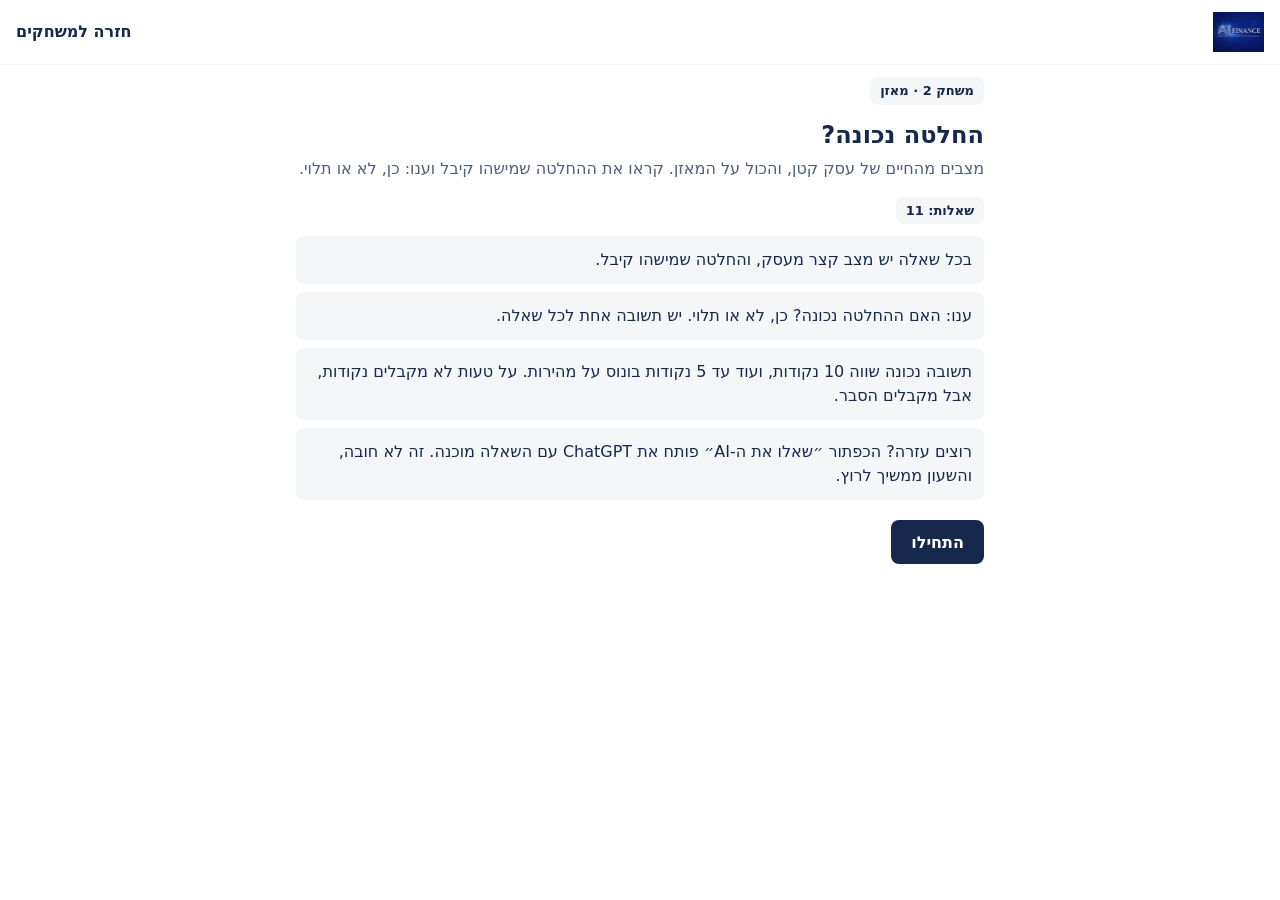
<file: games/04-hachlata.html>
<!DOCTYPE html>
<html lang="he" dir="rtl">
<head>
<meta charset="UTF-8">
<meta name="viewport" content="width=device-width, initial-scale=1.0">
<title>החלטה נכונה? - משחק 2</title>
<link rel="stylesheet" href="../assets/style.css">
<link rel="icon" href="../assets/logo.png">
<style>
  /* עיצוב ייעודי למשחק "החלטה נכונה?" בלבד - נשען על assets/style.css */
  .hc-card {
    background: var(--bg-gray);
    border-radius: var(--radius);
    padding: 14px 16px;
    margin-bottom: 14px;
    border-inline-start: 4px solid var(--navy-light);
  }
  .hc-card.decision { border-inline-start-color: var(--gold); background: #FBF8EE; }
  .hc-label { display: block; font-size: 13px; font-weight: 700; color: var(--navy-light); margin-bottom: 4px; }
  .hc-card.decision .hc-label { color: #8A6D12; }
  .hc-text { font-size: 17px; color: var(--navy-deep); margin: 0; line-height: 1.6; }
  .hc-question { font-weight: 700; color: var(--navy-deep); font-size: 18px; margin: 4px 0 12px; }
  .hc-choices { display: flex; gap: 10px; margin-bottom: 14px; }
  .hc-choice {
    flex: 1 1 0; min-height: 56px; font-size: 19px; font-weight: 700;
    border-radius: var(--radius); border: 2px solid var(--navy-light);
    background: var(--white); color: var(--navy-deep);
  }
  .hc-choice:hover { background: var(--bg-gray); }
  .hc-choice.is-correct { background: var(--green-success); border-color: var(--green-success); color: var(--white); }
  .hc-choice.is-wrong { background: var(--white); border-color: var(--red-error); color: var(--red-error); }
  .hc-choice:disabled { cursor: default; }
  .hc-explain p { margin: 0 0 6px; }
  .hc-explain p:last-child { margin-bottom: 0; }
  .hc-ai { display: inline-flex; align-items: center; gap: 6px; text-decoration: none; margin-bottom: 12px; }
  .hc-ai-note { font-size: 12px; color: var(--navy-deep); opacity: 0.65; margin: -6px 0 14px; }
  .hc-topic { margin-inline-start: 6px; }
  .hc-row { display: flex; flex-wrap: wrap; gap: 8px; align-items: center; }
  .hc-summary-row { display: flex; justify-content: space-between; background: var(--bg-gray); border-radius: var(--radius); padding: 10px 14px; margin-bottom: 8px; font-weight: 600; color: var(--navy-deep); }
  .hc-review-q { font-weight: 600; margin-bottom: 4px; }
  .hc-ok { color: var(--green-success); font-weight: 700; }
  .hc-bad { color: var(--red-error); font-weight: 700; }
  @media (max-width: 420px) {
    .hc-text { font-size: 16px; }
    .hc-choice { font-size: 18px; min-height: 54px; }
  }
</style>
</head>
<body>
  <header class="site-header">
    <img src="../assets/logo.png" alt="לוגו" class="logo"
      onerror="this.style.display='none'; document.getElementById('logo-fallback').style.display='flex';">
    <strong id="logo-fallback" class="logo-fallback" style="display:none;">משחקי לימוד</strong>
    <a href="../index.html" class="home-link" style="margin-inline-start:auto;font-weight:600;color:inherit;text-decoration:none;white-space:nowrap;">חזרה למשחקים</a>
  </header>

  <div class="game-shell" id="hc-game"></div>

  <script src="../data/04-hachlata.js"></script>
  <script>
  (function () {
    "use strict";

    var DATA = window.HACHLATA_GAME_DATA;
    var TOTAL_SCORE_KEY = "learnGames_totalScore";
    var POINTS_CORRECT = 10;
    var SPEED_BONUS_MAX = 5;
    var SPEED_BONUS_WINDOW_MS = 30000; // זמן קריאה סביר לשאלה מילולית
    var MAX_POINTS = DATA.questions.length * (POINTS_CORRECT + SPEED_BONUS_MAX);

    var root = document.getElementById("hc-game");
    var labels = {};
    DATA.choices.forEach(function (c) { labels[c.id] = c.label; });

    var state;
    function resetState() {
      state = { index: 0, score: 0, correctCount: 0, results: [], startedAt: 0, answered: null, scoreSaved: false };
    }
    resetState();

    function el(tag, className, text) {
      var n = document.createElement(tag);
      if (className) { n.className = className; }
      if (text !== undefined) { n.textContent = text; }
      return n;
    }
    function clear() { root.innerHTML = ""; }
    function screen() { var s = el("div", "screen"); root.appendChild(s); return s; }

    function progressBar(fraction) {
      var track = el("div", "top-progress");
      var fill = el("div", "top-progress-fill");
      fill.style.width = Math.round(Math.max(0, Math.min(1, fraction)) * 100) + "%";
      track.appendChild(fill);
      return track;
    }

    function aiUrl(q) {
      var prompt =
        "אני משתתף/ת בשיעור ראשון בניתוח דוחות כספיים, ואני לא מתחום הכספים. " +
        "השיעור עוסק רק במאזן: נכסים, התחייבויות והון עצמי, שוטף ולא שוטף. " +
        "המצב: " + q.situation + " " +
        "ההחלטה שהתקבלה: " + q.decision + " " +
        "האם ההחלטה נכונה מבחינה חשבונאית? ענה קודם במילה אחת: כן, לא או תלוי. " +
        "אחר כך הסבר בעברית פשוטה, בשלושה משפטים לכל היותר. אם התשובה היא תלוי, כתוב במה זה תלוי.";
      return "https://chatgpt.com/?q=" + encodeURIComponent(prompt);
    }

    function aiButton(q, text) {
      var a = el("a", "btn btn-secondary pressable hc-ai", text);
      a.href = aiUrl(q);
      a.target = "_blank";
      a.rel = "noopener";
      a.setAttribute("data-ai", q.id);
      return a;
    }

    // ----- מסך פתיחה -----
    function renderIntro() {
      clear();
      var s = screen();
      if (DATA.label) { s.appendChild(el("span", "level-tag", DATA.label)); }
      s.appendChild(el("h2", null, DATA.title));
      s.appendChild(el("p", "screen-subtitle", DATA.subtitle));
      var tag = el("span", "level-tag", "שאלות: " + DATA.questions.length);
      s.appendChild(tag);
      var how = el("ul", "missed-list");
      [
        "בכל שאלה יש מצב קצר מעסק, והחלטה שמישהו קיבל.",
        "ענו: האם ההחלטה נכונה? כן, לא או תלוי. יש תשובה אחת לכל שאלה.",
        "תשובה נכונה שווה 10 נקודות, ועוד עד 5 נקודות בונוס על מהירות. על טעות לא מקבלים נקודות, אבל מקבלים הסבר.",
        "רוצים עזרה? הכפתור ״שאלו את ה-AI״ פותח את ChatGPT עם השאלה מוכנה. זה לא חובה, והשעון ממשיך לרוץ."
      ].forEach(function (t) { how.appendChild(el("li", null, t)); });
      s.appendChild(how);
      var start = el("button", "btn btn-primary pressable", "התחילו");
      start.type = "button";
      start.addEventListener("click", function () { startQuestion(0); });
      s.appendChild(start);
    }

    // ----- שאלה -----
    function startQuestion(i) {
      state.index = i;
      state.answered = null;
      state.startedAt = Date.now();
      renderQuestion();
      window.scrollTo(0, 0);
    }

    function renderQuestion() {
      clear();
      var q = DATA.questions[state.index];
      var s = screen();
      s.appendChild(progressBar(state.index / DATA.questions.length));

      var row = el("div", "hc-row");
      row.appendChild(el("span", "level-tag", "שאלה " + (state.index + 1) + " מתוך " + DATA.questions.length));
      row.appendChild(el("span", "level-tag hc-topic", q.topic));
      s.appendChild(row);
      s.appendChild(el("div", "score-line", "ניקוד: " + state.score));

      var sit = el("div", "hc-card");
      sit.appendChild(el("span", "hc-label", "המצב"));
      sit.appendChild(el("p", "hc-text", q.situation));
      s.appendChild(sit);

      var dec = el("div", "hc-card decision");
      dec.appendChild(el("span", "hc-label", "ההחלטה"));
      dec.appendChild(el("p", "hc-text", q.decision));
      s.appendChild(dec);

      s.appendChild(el("p", "hc-question", "האם ההחלטה נכונה?"));

      var choices = el("div", "hc-choices");
      DATA.choices.forEach(function (c) {
        var b = el("button", "hc-choice pressable", c.label);
        b.type = "button";
        b.setAttribute("data-choice", c.id);
        if (state.answered) {
          b.disabled = true;
          if (c.id === q.answer) { b.className += " is-correct"; }
          else if (c.id === state.answered.choice) { b.className += " is-wrong"; }
        } else {
          b.addEventListener("click", function () { answer(c.id); });
        }
        choices.appendChild(b);
      });
      s.appendChild(choices);

      if (!state.answered) {
        s.appendChild(aiButton(q, "🤖 שאלו את ה-AI"));
        s.appendChild(el("p", "hc-ai-note", "ייפתח ChatGPT בלשונית חדשה, עם השאלה מוכנה. ה-AI הוא כלי עזר להחלטה: בדקו אם ההסבר שלו משכנע אתכם."));
        return;
      }

      var fb = el("div", "feedback-box " + (state.answered.correct ? "correct" : "wrong") + " hc-explain");
      var head = state.answered.correct
        ? "נכון! קיבלת " + state.answered.points + " נקודות. התשובה: " + labels[q.answer] + "."
        : "לא בדיוק. התשובה הנכונה: " + labels[q.answer] + ".";
      fb.appendChild(el("p", null, head));
      q.explain.forEach(function (line) { fb.appendChild(el("p", null, line)); });
      s.appendChild(fb);

      var actions = el("div", "screen-actions hc-row");
      var last = state.index >= DATA.questions.length - 1;
      var next = el("button", "btn btn-primary pressable", last ? "לתוצאות" : "לשאלה הבאה");
      next.type = "button";
      next.addEventListener("click", function () {
        if (last) { renderEnd(); } else { startQuestion(state.index + 1); }
      });
      actions.appendChild(next);
      actions.appendChild(aiButton(q, "🤖 מה ה-AI אומר?"));
      s.appendChild(actions);
    }

    function speedBonus() {
      var ratio = 1 - (Date.now() - state.startedAt) / SPEED_BONUS_WINDOW_MS;
      return Math.max(0, Math.min(SPEED_BONUS_MAX, Math.round(SPEED_BONUS_MAX * ratio)));
    }

    function answer(choiceId) {
      if (state.answered) { return; }
      var q = DATA.questions[state.index];
      var correct = choiceId === q.answer;
      var points = correct ? POINTS_CORRECT + speedBonus() : 0;
      state.score += points;
      if (correct) { state.correctCount++; }
      state.answered = { choice: choiceId, correct: correct, points: points };
      state.results.push({ q: q, choice: choiceId, correct: correct });
      renderQuestion();
    }

    // ----- מסך סיום -----
    function finalPercent() {
      return Math.round((state.score / MAX_POINTS) * 100);
    }

    function saveCumulative() {
      if (state.scoreSaved) { return; }
      state.scoreSaved = true;
      try {
        var cur = parseInt(localStorage.getItem(TOTAL_SCORE_KEY) || "0", 10);
        if (isNaN(cur)) { cur = 0; }
        localStorage.setItem(TOTAL_SCORE_KEY, String(cur + state.score));
      } catch (e) { /* localStorage לא זמין; מתעלמים בשקט */ }
    }

    function formUrl(score) {
      var f = DATA.formSubmit;
      return f.viewUrl + "?usp=pp_url&" +
        f.fields.game + "=" + encodeURIComponent(DATA.title) + "&" +
        f.fields.score + "=" + encodeURIComponent(String(score));
    }

    function renderEnd() {
      saveCumulative();
      clear();
      var s = screen();
      s.appendChild(progressBar(1));
      s.appendChild(el("h2", null, "סיימתם את המשחק!"));
      var pct = finalPercent();
      s.appendChild(el("div", "hc-summary-row", "תשובות נכונות: " + state.correctCount + " מתוך " + DATA.questions.length));
      s.appendChild(el("div", "hc-summary-row", "ניקוד (כולל בונוס מהירות): " + state.score + " מתוך " + MAX_POINTS));
      s.appendChild(el("div", "score-line", "הציון שלך: " + pct + " / 100"));

      var wrong = state.results.filter(function (r) { return !r.correct; });
      if (wrong.length) {
        s.appendChild(el("p", "screen-subtitle", "הדברים שהכי כדאי לחזור עליהם:"));
        var list = el("ul", "missed-list");
        wrong.forEach(function (r) {
          var li = el("li");
          li.appendChild(el("div", "hc-review-q", r.q.decision));
          li.appendChild(el("div", "hc-bad", "התשובה הנכונה: " + labels[r.q.answer]));
          li.appendChild(el("div", null, r.q.explain[0]));
          list.appendChild(li);
        });
        s.appendChild(list);
      } else {
        s.appendChild(el("p", "hc-ok", "מושלם! כל ההחלטות נבדקו נכון."));
      }

      s.appendChild(el("p", "screen-subtitle",
        "כדי שהציון יירשם ברשימת הכיתה: לחצו ״שלח את התוצאה״, מלאו בטופס שם מלא ואימייל, ולחצו ״שליחה״."));

      var actions = el("div", "screen-actions hc-row");
      var url = formUrl(pct);
      var submit = el("button", "btn btn-primary pressable", "שלח את התוצאה");
      submit.type = "button";
      submit.addEventListener("click", function () {
        window.open(url, "_blank");
        if (!actions.querySelector(".hc-manual-link")) {
          var manual = el("a", "btn btn-secondary pressable hc-manual-link", "הטופס לא נפתח? לחצו כאן");
          manual.href = url;
          manual.target = "_blank";
          manual.rel = "noopener";
          actions.appendChild(manual);
        }
      });
      actions.appendChild(submit);
      var again = el("button", "btn btn-secondary pressable", "שחקו שוב");
      again.type = "button";
      again.addEventListener("click", function () { resetState(); startQuestion(0); });
      actions.appendChild(again);
      s.appendChild(actions);
    }

    renderIntro();
  })();
  </script>
</body>
</html>
</file>
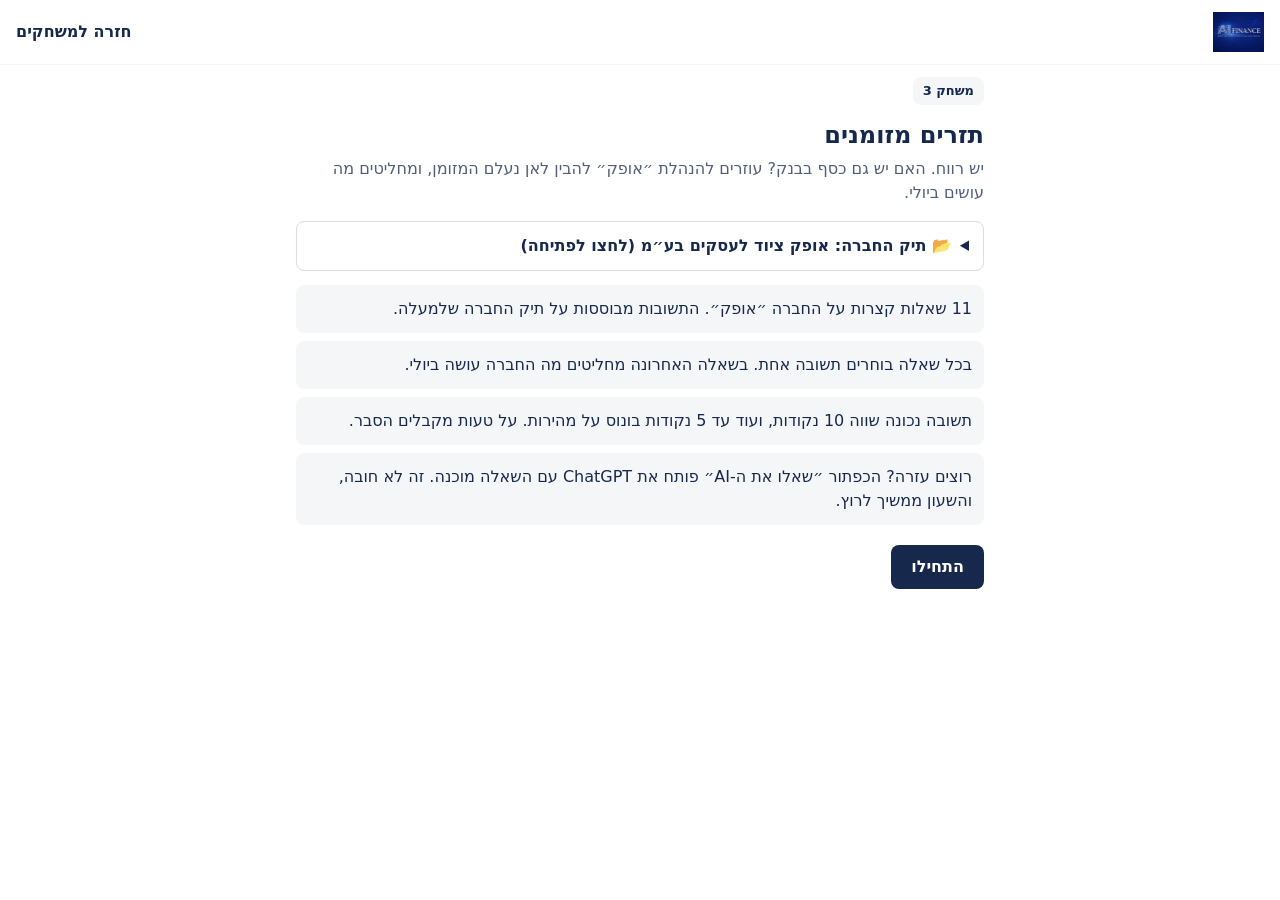
<file: games/05-tazrim.html>
<!DOCTYPE html>
<html lang="he" dir="rtl">
<head>
<meta charset="UTF-8">
<meta name="viewport" content="width=device-width, initial-scale=1.0">
<title>תזרים מזומנים - משחק 3</title>
<link rel="stylesheet" href="../assets/style.css">
<link rel="icon" href="../assets/logo.png">
<style>
  /* עיצוב ייעודי למשחק "תזרים מזומנים" (משתמש באותן מחלקות hc- של "החלטה נכונה?") - נשען על assets/style.css */
  .hc-card {
    background: var(--bg-gray);
    border-radius: var(--radius);
    padding: 14px 16px;
    margin-bottom: 14px;
    border-inline-start: 4px solid var(--navy-light);
  }
  .hc-card.decision { border-inline-start-color: var(--gold); background: #FBF8EE; }
  .hc-label { display: block; font-size: 13px; font-weight: 700; color: var(--navy-light); margin-bottom: 4px; }
  .hc-card.decision .hc-label { color: #8A6D12; }
  .hc-text { font-size: 17px; color: var(--navy-deep); margin: 0; line-height: 1.6; }
  .hc-question { font-weight: 700; color: var(--navy-deep); font-size: 18px; margin: 4px 0 12px; }
  .hc-explain p { margin: 0 0 6px; }
  .hc-explain p:last-child { margin-bottom: 0; }
  .hc-ai { display: inline-flex; align-items: center; gap: 6px; text-decoration: none; margin-bottom: 12px; }
  .hc-ai-note { font-size: 12px; color: var(--navy-deep); opacity: 0.65; margin: -6px 0 14px; }
  .hc-topic { margin-inline-start: 6px; }
  .hc-row { display: flex; flex-wrap: wrap; gap: 8px; align-items: center; }
  .hc-summary-row { display: flex; justify-content: space-between; background: var(--bg-gray); border-radius: var(--radius); padding: 10px 14px; margin-bottom: 8px; font-weight: 600; color: var(--navy-deep); }
  .hc-review-q { font-weight: 600; margin-bottom: 4px; }
  .hc-ok { color: var(--green-success); font-weight: 700; }
  .hc-bad { color: var(--red-error); font-weight: 700; }
  @media (max-width: 420px) {
    .hc-text { font-size: 16px; }
  }

  .hc-options { display: flex; flex-direction: column; gap: 10px; margin-bottom: 14px; }
  .hc-option {
    width: 100%; min-height: 54px; padding: 12px 14px; text-align: right; font-size: 17px; font-weight: 600;
    border-radius: var(--radius); border: 2px solid var(--navy-light); background: var(--white); color: var(--navy-deep); line-height: 1.45;
  }
  .hc-option:hover { background: var(--bg-gray); }
  .hc-option.is-correct { background: var(--green-success); border-color: var(--green-success); color: var(--white); }
  .hc-option.is-wrong { border-color: var(--red-error); color: var(--red-error); }
  .hc-option:disabled { cursor: default; }
  .hc-option .hc-result { display: block; font-size: 14px; font-weight: 500; margin-top: 4px; }
  .tz-report { background: var(--white); border: 1px solid #D9DEE8; border-radius: var(--radius); margin-bottom: 14px; }
  .tz-report summary { cursor: pointer; padding: 12px 14px; font-weight: 700; color: var(--navy-deep); }
  .tz-report-body { padding: 0 14px 12px; }
  .tz-report p { margin: 0 0 8px; font-size: 14px; color: var(--navy-deep); }
  .tz-table { width: 100%; border-collapse: collapse; margin-bottom: 12px; font-size: 15px; }
  .tz-table caption { text-align: right; font-weight: 700; padding: 6px 0; color: var(--navy-light); }
  .tz-table th, .tz-table td { padding: 6px 8px; border-bottom: 1px solid #E6E9F0; text-align: right; }
  .tz-table td.num, .tz-table th.num { text-align: left; direction: ltr; white-space: nowrap; }
  .tz-table tr.total td { font-weight: 700; border-top: 2px solid var(--navy-light); }
  @media (max-width: 420px) { .hc-option { font-size: 16px; } .tz-table { font-size: 14px; } }
</style>
</head>
<body>
  <header class="site-header">
    <img src="../assets/logo.png" alt="לוגו" class="logo"
      onerror="this.style.display='none'; document.getElementById('logo-fallback').style.display='flex';">
    <strong id="logo-fallback" class="logo-fallback" style="display:none;">משחקי לימוד</strong>
    <a href="../index.html" class="home-link" style="margin-inline-start:auto;font-weight:600;color:inherit;text-decoration:none;white-space:nowrap;">חזרה למשחקים</a>
  </header>

  <div class="game-shell" id="tz-game"></div>

  <script src="../data/05-tazrim.js"></script>
  <script>
  (function () {
    "use strict";

    var DATA = window.TAZRIM_GAME_DATA;
    var TOTAL_SCORE_KEY = "learnGames_totalScore";
    var POINTS_CORRECT = 10;
    var SPEED_BONUS_MAX = 5;
    var SPEED_BONUS_WINDOW_MS = 40000; // שאלות עם מספרים: קצת יותר זמן קריאה
    var MAX_POINTS = DATA.questions.length * (POINTS_CORRECT + SPEED_BONUS_MAX);

    var root = document.getElementById("tz-game");
    var state;
    function resetState() {
      state = { index: 0, score: 0, correctCount: 0, results: [], startedAt: 0, answered: null, scoreSaved: false };
    }
    resetState();

    function el(tag, className, text) {
      var n = document.createElement(tag);
      if (className) { n.className = className; }
      if (text !== undefined) { n.textContent = text; }
      return n;
    }
    function clear() { root.innerHTML = ""; }
    function screen() { var s = el("div", "screen"); root.appendChild(s); return s; }
    function isRight(q, id) { return Array.isArray(q.answer) ? q.answer.indexOf(id) >= 0 : q.answer === id; }
    function optLabel(q, id) { for (var i = 0; i < q.options.length; i++) { if (q.options[i].id === id) { return q.options[i].label; } } return ""; }
    function answerText(q) {
      var ids = Array.isArray(q.answer) ? q.answer : [q.answer];
      return ids.map(function (id) { return "״" + optLabel(q, id) + "״"; }).join(" או ");
    }

    function progressBar(fraction) {
      var track = el("div", "top-progress");
      var fill = el("div", "top-progress-fill");
      fill.style.width = Math.round(Math.max(0, Math.min(1, fraction)) * 100) + "%";
      track.appendChild(fill);
      return track;
    }

    function reportPanel(open) {
      var d = el("details", "tz-report");
      if (open) { d.open = true; }
      d.appendChild(el("summary", null, "📂 תיק החברה: " + DATA.company.name + " (לחצו לפתיחה)"));
      var b = el("div", "tz-report-body");
      b.appendChild(el("p", null, DATA.company.about));
      b.appendChild(el("p", null, DATA.company.units));
      DATA.company.tables.forEach(function (t) {
        var tbl = el("table", "tz-table");
        tbl.appendChild(el("caption", null, t.title));
        if (t.head) {
          var hr = el("tr");
          t.head.forEach(function (h, i) { hr.appendChild(el("th", i ? "num" : null, h)); });
          tbl.appendChild(hr);
        }
        t.rows.forEach(function (r) {
          var tr = el("tr", r[r.length - 1] === "total" ? "total" : null);
          var cells = r[r.length - 1] === "total" ? r.slice(0, -1) : r;
          cells.forEach(function (c, i) { tr.appendChild(el("td", i ? "num" : null, c)); });
          tbl.appendChild(tr);
        });
        b.appendChild(tbl);
      });
      d.appendChild(b);
      return d;
    }

    function aiUrl(q) {
      var prompt =
        "אני משתתף/ת בשיעור ראשון בניתוח דוחות כספיים, ואני לא מתחום הכספים. " +
        "החברה: " + DATA.company.name + ". " + DATA.company.units + " " +
        "המצב: " + q.situation + " השאלה: " + q.prompt + " האפשרויות: " +
        q.options.map(function (o) { return o.label; }).join(" / ") + ". " +
        "איזו תשובה נכונה ולמה? הסבר בעברית פשוטה, בשלושה משפטים לכל היותר.";
      return "https://chatgpt.com/?q=" + encodeURIComponent(prompt);
    }
    function aiButton(q, text) {
      var a = el("a", "btn btn-secondary pressable hc-ai", text);
      a.href = aiUrl(q);
      a.target = "_blank";
      a.rel = "noopener";
      a.setAttribute("data-ai", q.id);
      return a;
    }

    // ----- מסך פתיחה -----
    function renderIntro() {
      clear();
      var s = screen();
      s.appendChild(el("span", "level-tag", DATA.label));
      s.appendChild(el("h2", null, DATA.title));
      s.appendChild(el("p", "screen-subtitle", DATA.subtitle));
      s.appendChild(reportPanel(false));
      var how = el("ul", "missed-list");
      [
        "11 שאלות קצרות על החברה ״אופק״. התשובות מבוססות על תיק החברה שלמעלה.",
        "בכל שאלה בוחרים תשובה אחת. בשאלה האחרונה מחליטים מה החברה עושה ביולי.",
        "תשובה נכונה שווה 10 נקודות, ועוד עד 5 נקודות בונוס על מהירות. על טעות מקבלים הסבר.",
        "רוצים עזרה? הכפתור ״שאלו את ה-AI״ פותח את ChatGPT עם השאלה מוכנה. זה לא חובה, והשעון ממשיך לרוץ."
      ].forEach(function (t) { how.appendChild(el("li", null, t)); });
      s.appendChild(how);
      var start = el("button", "btn btn-primary pressable", "התחילו");
      start.type = "button";
      start.addEventListener("click", function () { startQuestion(0); });
      s.appendChild(start);
    }

    function startQuestion(i) {
      state.index = i;
      state.answered = null;
      state.startedAt = Date.now();
      renderQuestion();
      window.scrollTo(0, 0);
    }

    function renderQuestion() {
      clear();
      var q = DATA.questions[state.index];
      var s = screen();
      s.appendChild(progressBar(state.index / DATA.questions.length));
      var row = el("div", "hc-row");
      row.appendChild(el("span", "level-tag", "שאלה " + (state.index + 1) + " מתוך " + DATA.questions.length));
      row.appendChild(el("span", "level-tag hc-topic", q.topic));
      s.appendChild(row);
      s.appendChild(el("div", "score-line", "ניקוד: " + state.score));

      var sit = el("div", "hc-card" + (q.decisionQuestion ? " decision" : ""));
      sit.appendChild(el("span", "hc-label", q.decisionQuestion ? "ההחלטה שלכם" : "המצב"));
      sit.appendChild(el("p", "hc-text", q.situation));
      s.appendChild(sit);
      s.appendChild(el("p", "hc-question", q.prompt));

      var box = el("div", "hc-options");
      q.options.forEach(function (o) {
        var b = el("button", "hc-option pressable");
        b.type = "button";
        b.setAttribute("data-choice", o.id);
        b.appendChild(el("span", null, o.label));
        if (state.answered) {
          b.disabled = true;
          if (isRight(q, o.id)) { b.className += " is-correct"; }
          else if (o.id === state.answered.choice) { b.className += " is-wrong"; }
          if (o.result) { b.appendChild(el("span", "hc-result", "← " + o.result)); }
        } else {
          b.addEventListener("click", function () { answer(o.id); });
        }
        box.appendChild(b);
      });
      s.appendChild(box);

      if (!state.answered) {
        s.appendChild(aiButton(q, "🤖 שאלו את ה-AI"));
        s.appendChild(el("p", "hc-ai-note", "ייפתח ChatGPT בלשונית חדשה, עם השאלה מוכנה. בדקו את מה שהוא אומר מול תיק החברה."));
        s.appendChild(reportPanel(false));
        return;
      }

      var fb = el("div", "feedback-box " + (state.answered.correct ? "correct" : "wrong") + " hc-explain");
      var head = state.answered.correct
        ? "נכון! קיבלת " + state.answered.points + " נקודות."
        : "לא בדיוק. התשובה הנכונה: " + answerText(q) + ".";
      fb.appendChild(el("p", null, head));
      q.explain.forEach(function (line) { fb.appendChild(el("p", null, line)); });
      s.appendChild(fb);

      var actions = el("div", "screen-actions hc-row");
      var last = state.index >= DATA.questions.length - 1;
      var next = el("button", "btn btn-primary pressable", last ? "לתוצאות" : "לשאלה הבאה");
      next.type = "button";
      next.addEventListener("click", function () { if (last) { renderEnd(); } else { startQuestion(state.index + 1); } });
      actions.appendChild(next);
      actions.appendChild(aiButton(q, "🤖 מה ה-AI אומר?"));
      s.appendChild(actions);
    }

    function speedBonus() {
      var ratio = 1 - (Date.now() - state.startedAt) / SPEED_BONUS_WINDOW_MS;
      return Math.max(0, Math.min(SPEED_BONUS_MAX, Math.round(SPEED_BONUS_MAX * ratio)));
    }

    function answer(choiceId) {
      if (state.answered) { return; }
      var q = DATA.questions[state.index];
      var correct = isRight(q, choiceId);
      var points = correct ? POINTS_CORRECT + speedBonus() : 0;
      state.score += points;
      if (correct) { state.correctCount++; }
      state.answered = { choice: choiceId, correct: correct, points: points };
      state.results.push({ q: q, choice: choiceId, correct: correct });
      renderQuestion();
    }

    function finalPercent() { return Math.round((state.score / MAX_POINTS) * 100); }

    function saveCumulative() {
      if (state.scoreSaved) { return; }
      state.scoreSaved = true;
      try {
        var cur = parseInt(localStorage.getItem(TOTAL_SCORE_KEY) || "0", 10);
        if (isNaN(cur)) { cur = 0; }
        localStorage.setItem(TOTAL_SCORE_KEY, String(cur + state.score));
      } catch (e) { /* localStorage לא זמין; מתעלמים בשקט */ }
    }

    function formUrl(score) {
      var f = DATA.formSubmit;
      return f.viewUrl + "?usp=pp_url&" +
        f.fields.game + "=" + encodeURIComponent(DATA.title) + "&" +
        f.fields.score + "=" + encodeURIComponent(String(score));
    }

    function renderEnd() {
      saveCumulative();
      clear();
      var s = screen();
      s.appendChild(progressBar(1));
      s.appendChild(el("h2", null, "סיימתם את המשחק!"));
      var pct = finalPercent();
      s.appendChild(el("div", "hc-summary-row", "תשובות נכונות: " + state.correctCount + " מתוך " + DATA.questions.length));
      s.appendChild(el("div", "hc-summary-row", "ניקוד (כולל בונוס מהירות): " + state.score + " מתוך " + MAX_POINTS));
      s.appendChild(el("div", "score-line", "הציון שלך: " + pct + " / 100"));
      s.appendChild(el("p", "hc-ok", "המשפט לזכור: רווח זו דעה, מזומן זו עובדה."));

      var wrong = state.results.filter(function (r) { return !r.correct; });
      if (wrong.length) {
        s.appendChild(el("p", "screen-subtitle", "הדברים שהכי כדאי לחזור עליהם:"));
        var list = el("ul", "missed-list");
        wrong.forEach(function (r) {
          var li = el("li");
          li.appendChild(el("div", "hc-review-q", r.q.prompt));
          li.appendChild(el("div", "hc-bad", "התשובה הנכונה: " + answerText(r.q)));
          li.appendChild(el("div", null, r.q.explain[0]));
          list.appendChild(li);
        });
        s.appendChild(list);
      } else {
        s.appendChild(el("p", "hc-ok", "מושלם! קראתם את התזרים כמו מנהלי כספים."));
      }

      s.appendChild(el("p", "screen-subtitle",
        "כדי שהציון יירשם ברשימת הכיתה: לחצו ״שלח את התוצאה״, מלאו בטופס שם מלא ואימייל, ולחצו ״שליחה״."));

      var actions = el("div", "screen-actions hc-row");
      var url = formUrl(pct);
      var submit = el("button", "btn btn-primary pressable", "שלח את התוצאה");
      submit.type = "button";
      submit.addEventListener("click", function () {
        window.open(url, "_blank");
        if (!actions.querySelector(".hc-manual-link")) {
          var manual = el("a", "btn btn-secondary pressable hc-manual-link", "הטופס לא נפתח? לחצו כאן");
          manual.href = url;
          manual.target = "_blank";
          manual.rel = "noopener";
          actions.appendChild(manual);
        }
      });
      actions.appendChild(submit);
      var again = el("button", "btn btn-secondary pressable", "שחקו שוב");
      again.type = "button";
      again.addEventListener("click", function () { resetState(); startQuestion(0); });
      actions.appendChild(again);
      s.appendChild(actions);
    }

    renderIntro();
  })();
  </script>
</body>
</html>
</file>
<file: assets/style.css>
/* משתני עיצוב גלובליים */
:root {
  --navy-deep: #16294D;
  --navy-light: #2A4580;
  --gold: #C9A227;
  --white: #FFFFFF;
  --bg-gray: #F5F6F8;
  --green-success: #1E7A52;
  --red-error: #B3261E;

  --radius: 8px;
  --transition: 200ms ease;
  --touch-min: 44px;
}

* {
  box-sizing: border-box;
}

html, body {
  margin: 0;
  padding: 0;
}

html[dir="rtl"] {
  direction: rtl;
}

body {
  background: var(--white);
  color: var(--navy-deep);
  font-family: "Assistant", "Heebo", system-ui, sans-serif;
  line-height: 1.5;
  min-height: 100vh;
}

img {
  max-width: 100%;
  display: block;
}

button {
  font-family: inherit;
  font-size: inherit;
  cursor: pointer;
}

input, textarea, button {
  font-family: inherit;
}

/* אלמנט לחיץ גנרי: הקטנה קלה בלחיצה */
.pressable {
  transition: transform var(--transition), box-shadow var(--transition),
    background-color var(--transition), border-color var(--transition), color var(--transition);
}

.pressable:active {
  transform: scale(0.97);
}

/* כותרת עליונה משותפת */
.site-header {
  display: flex;
  align-items: center;
  gap: 12px;
  padding: 12px 16px;
  background: var(--white);
  border-bottom: 1px solid var(--bg-gray);
}

.logo {
  height: 40px;
  width: auto;
}

.logo-fallback {
  height: 40px;
  display: flex;
  align-items: center;
  color: var(--navy-deep);
  font-weight: 700;
  font-size: 18px;
}

/* ===== index.html ===== */

.home-main {
  max-width: 720px;
  margin: 0 auto;
  padding: 16px;
}

.home-main h1 {
  color: var(--navy-deep);
  font-size: 24px;
  margin: 8px 0 4px;
}

.subtitle {
  color: var(--navy-deep);
  opacity: 0.75;
  margin: 0 0 20px;
}

.nickname-section {
  background: var(--bg-gray);
  border-radius: var(--radius);
  padding: 12px;
  margin-bottom: 16px;
}

.nickname-section label {
  display: block;
  font-weight: 600;
  margin-bottom: 8px;
  color: var(--navy-deep);
}

.nickname-section input {
  width: 100%;
  min-height: var(--touch-min);
  padding: 0 12px;
  border: 1px solid var(--navy-light);
  border-radius: var(--radius);
  background: var(--white);
  color: var(--navy-deep);
}

.nickname-section input:focus {
  outline: 2px solid var(--gold);
  outline-offset: 1px;
}

.score-bar {
  display: flex;
  align-items: center;
  justify-content: space-between;
  min-height: var(--touch-min);
  padding: 10px 14px;
  background: var(--navy-deep);
  color: var(--white);
  border-radius: var(--radius);
  margin-bottom: 20px;
}

.score-label {
  font-weight: 600;
}

.score-value {
  color: var(--gold);
  font-weight: 700;
  font-size: 18px;
}

.games-grid {
  display: flex;
  flex-wrap: wrap;
  gap: 12px;
}

.game-card {
  flex: 1 1 260px;
  min-height: var(--touch-min);
  text-align: right;
  background: var(--bg-gray);
  border: 1px solid var(--bg-gray);
  border-radius: var(--radius);
  padding: 16px;
  color: var(--navy-deep);
}

.game-card:hover {
  border-color: var(--navy-light);
}

.game-card h3 {
  margin: 0 0 6px;
  font-size: 16px;
  color: var(--navy-deep);
}

.game-card p {
  margin: 0;
  font-size: 13px;
  color: var(--navy-deep);
  opacity: 0.7;
}

.game-card .badge {
  display: inline-block;
  margin-top: 10px;
  font-size: 12px;
  font-weight: 600;
  color: var(--navy-light);
}

/* ===== engine.js screens ===== */

.game-nav {
  display: flex;
  flex-wrap: wrap;
  gap: 8px;
  margin-bottom: 12px;
}

.game-shell {
  max-width: 720px;
  margin: 0 auto;
  padding: 12px 16px 24px;
}

.top-progress {
  height: 6px;
  background: var(--bg-gray);
  border-radius: var(--radius);
  overflow: hidden;
  margin-bottom: 16px;
}

.top-progress-fill {
  height: 100%;
  background: var(--gold);
  transition: width var(--transition);
}

.screen h2 {
  color: var(--navy-deep);
  margin: 0 0 4px;
}

.screen .screen-subtitle {
  color: var(--navy-deep);
  opacity: 0.75;
  margin: 0 0 16px;
}

.btn {
  display: inline-flex;
  align-items: center;
  justify-content: center;
  min-height: var(--touch-min);
  padding: 0 20px;
  border-radius: var(--radius);
  border: none;
  font-weight: 600;
}

.btn-primary {
  background: var(--navy-deep);
  color: var(--white);
}

.btn-secondary {
  background: var(--bg-gray);
  color: var(--navy-deep);
}

.btn:disabled {
  opacity: 0.5;
  cursor: not-allowed;
}

.level-tag {
  display: inline-block;
  background: var(--bg-gray);
  color: var(--navy-deep);
  border-radius: var(--radius);
  padding: 4px 10px;
  font-size: 13px;
  font-weight: 600;
  margin-bottom: 12px;
}

.categories {
  display: flex;
  flex-wrap: wrap;
  gap: 10px;
  margin-bottom: 20px;
}

.category {
  flex: 1 1 140px;
  min-height: var(--touch-min);
  border-radius: var(--radius);
  border: 2px solid var(--navy-light);
  background: var(--white);
  color: var(--navy-light);
  font-weight: 700;
  padding: 10px;
}

.category .category-items {
  margin-top: 6px;
  font-size: 12px;
  font-weight: 400;
  color: var(--green-success);
}

.item-pile {
  display: flex;
  flex-wrap: wrap;
  gap: 10px;
  margin-bottom: 20px;
}

.item-card {
  flex: 1 1 auto;
  min-width: 70px;
  min-height: var(--touch-min);
  padding: 10px 14px;
  border-radius: var(--radius);
  border: 2px solid var(--bg-gray);
  background: var(--bg-gray);
  color: var(--navy-deep);
  font-weight: 600;
}

.item-card.selected {
  background: var(--navy-light);
  border-color: var(--navy-light);
  color: var(--white);
}

.item-card.correct-flash {
  background: var(--green-success);
  border-color: var(--green-success);
  color: var(--white);
}

.item-card.wrong-flash {
  border-color: var(--red-error);
}

.exam-placed-items {
  margin-top: 6px;
  display: flex;
  flex-wrap: wrap;
  gap: 6px;
}

.exam-chip {
  font-size: 12px;
  padding: 4px 8px;
  min-height: 32px;
}

.feedback-box {
  border-radius: var(--radius);
  padding: 12px;
  margin-bottom: 16px;
  font-size: 14px;
}

.feedback-box.correct {
  background: var(--bg-gray);
  color: var(--green-success);
  border: 1px solid var(--green-success);
}

.feedback-box.wrong {
  background: var(--bg-gray);
  color: var(--red-error);
  border: 1px solid var(--red-error);
}

.score-line {
  font-weight: 700;
  color: var(--navy-deep);
  margin-bottom: 16px;
}

.missed-list {
  list-style: none;
  padding: 0;
  margin: 0 0 20px;
}

.missed-list li {
  background: var(--bg-gray);
  border-radius: var(--radius);
  padding: 12px;
  margin-bottom: 8px;
  color: var(--navy-deep);
}

.homework-item {
  margin-bottom: 16px;
}

.homework-item p {
  font-weight: 600;
  color: var(--navy-deep);
  margin: 0 0 6px;
}

.homework-item textarea {
  width: 100%;
  min-height: 80px;
  border-radius: var(--radius);
  border: 1px solid var(--navy-light);
  padding: 10px;
  color: var(--navy-deep);
  resize: vertical;
  margin-bottom: 6px;
}

.copy-btn {
  min-height: var(--touch-min);
  padding: 0 16px;
  border-radius: var(--radius);
  border: 1px solid var(--navy-light);
  background: var(--white);
  color: var(--navy-light);
  font-weight: 600;
  font-size: 13px;
}

.screen-actions {
  display: flex;
  flex-wrap: wrap;
  gap: 10px;
  margin-top: 16px;
}

@media (min-width: 600px) {
  .home-main h1 {
    font-size: 28px;
  }
}
</file>
